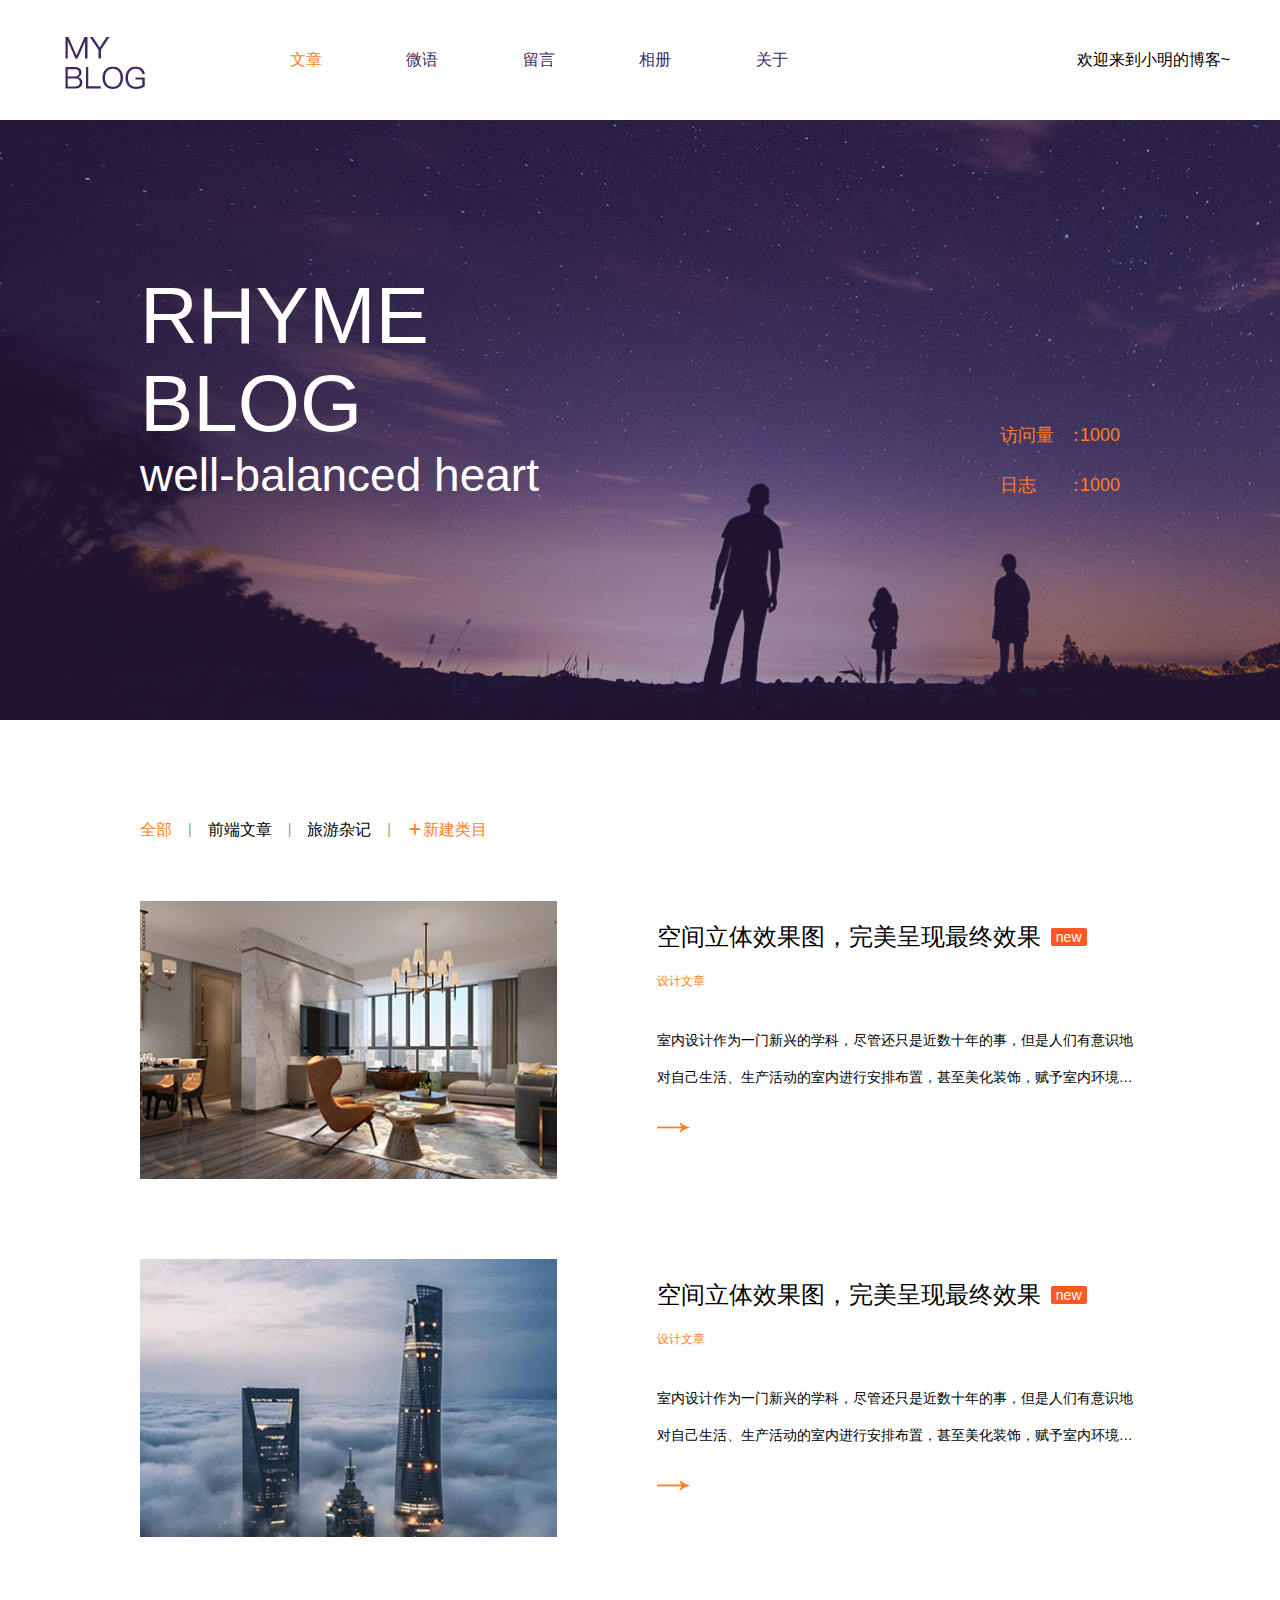
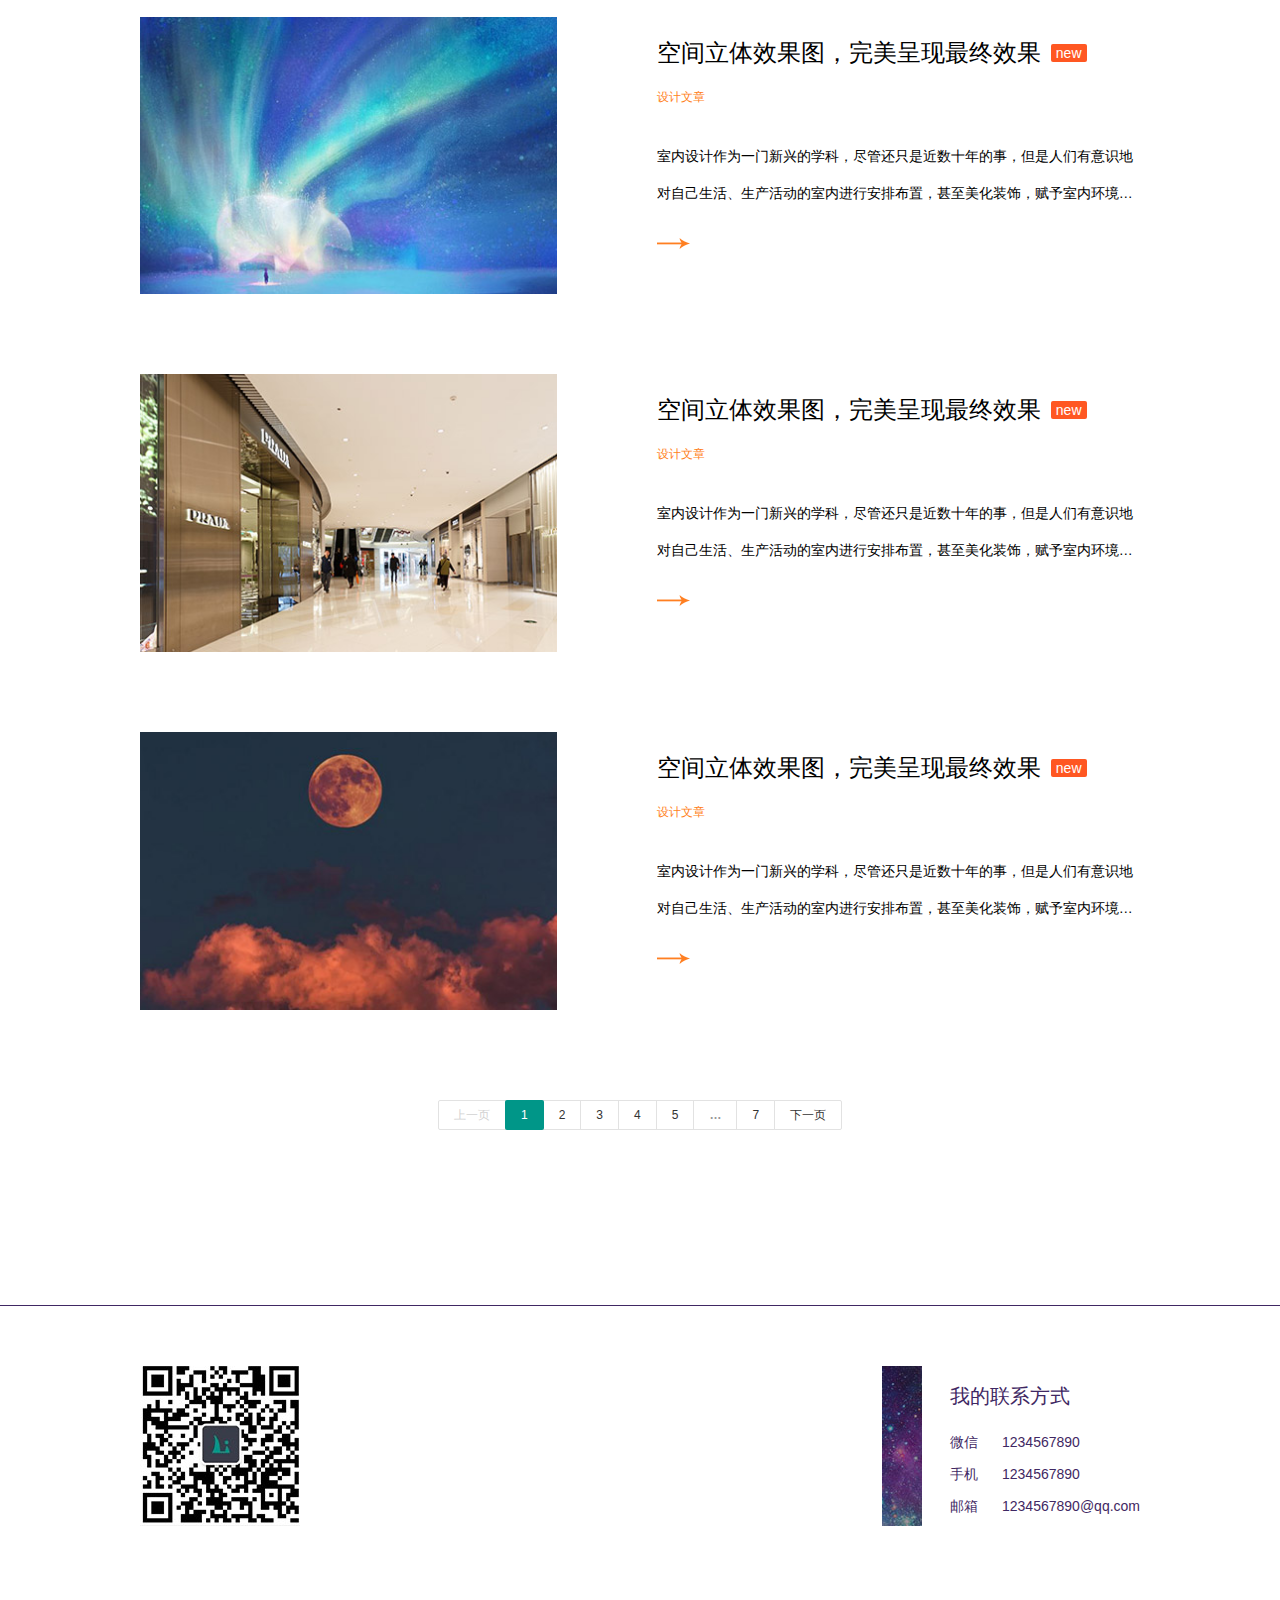
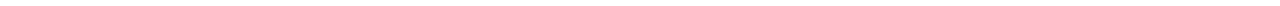
<file: src/main/resources/static/html/index.html>
<!DOCTYPE html>
<html lang="en">
<head>
  <meta charset="UTF-8">
  <meta name="viewport" content="width=device-width, initial-scale=1.0, minimum-scale=1.0, maximum-scale=1.0, user-scalable=0">
  <title>Document</title>
  <link rel="stylesheet" type="text/css" href="../res/layui/css/layui.css">
  <link rel="stylesheet" type="text/css" href="../res/css/main.css">
<!--加载meta IE兼容文件-->
<!--[if lt IE 9]>
<script src="https://oss.maxcdn.com/libs/html5shiv/3.7.0/html5shiv.js"></script>
<script src="https://oss.maxcdn.com/libs/respond.js/1.3.0/respond.min.js"></script>
<![endif]-->
</head>
<body>
  <div class="header">
    <div class="menu-btn">
      <div class="menu"></div>
    </div>
    <h1 class="logo">
      <a href="index.html">
        <span>RHYMEBLOG</span>
        <img src="../res/img/logo.png">
      </a>
    </h1>
    <div class="nav">
      <a href="/index" class="active">文章</a>
      <a href="/whisper">微语</a>
      <a href="/leacots">留言</a>
      <a href="/album">相册</a>
      <a href="/about">关于</a>
    </div>
    <p class="welcome-text">
      欢迎来到<span class="name">小明</span>的博客~
    </p>
  </div>

  <div class="banner">
    <div class="cont w1000">
      <div class="title">
        <h3>RHYME<br />BLOG</h3>
        <h4>well-balanced heart</h4>
      </div>
      <div class="amount">
        <p><span class="text">访问量</span><span class="access">1000</span></p>
        <p><span class="text">日志</span><span class="daily-record">1000</span></p>
      </div>
    </div>
  </div>

  <div class="content">
    <div class="cont w1000">
      <div class="title">
        <span class="layui-breadcrumb" lay-separator="|">
          <a href="javascript:;" class="active">全部</a>
          <a href="javascript:;">前端文章</a>
          <a href="javascript:;">旅游杂记</a>
          <a href="javascript:;" class="active"><i class="layui-icon layui-icon-add-1"></i>新建类目</a>
        </span>
      </div>
      <div class="list-item">
        <div class="item">
          <div class="layui-fluid">
            <div class="layui-row">
              <div class="layui-col-xs12 layui-col-sm4 layui-col-md5">
                <div class="img"><img src="../res/img/sy_img1.jpg" alt=""></div>
              </div>
              <div class="layui-col-xs12 layui-col-sm8 layui-col-md7">
                <div class="item-cont">
                  <h3>空间立体效果图，完美呈现最终效果<button class="layui-btn layui-btn-danger new-icon">new</button></h3>
                  <h5>设计文章</h5>
                  <p>室内设计作为一门新兴的学科，尽管还只是近数十年的事，但是人们有意识地对自己生活、生产活动的室内进行安排布置，甚至美化装饰，赋予室内环境以所祈使的气氛，却早巳从人类文明伊始的时期就已存在</p>
                  <a href="/details" class="go-icon"></a>
                </div>
            </div>
            </div>
           </div>
        </div>
        <div class="item">
          <div class="layui-fluid">
            <div class="layui-row">
              <div class="layui-col-xs12 layui-col-sm4 layui-col-md5">
                <div class="img"><img src="../res/img/sy_img2.jpg" alt=""></div>
              </div>
              <div class="layui-col-xs12 layui-col-sm8 layui-col-md7">
                <div class="item-cont">
                  <h3>空间立体效果图，完美呈现最终效果<button class="layui-btn layui-btn-danger new-icon">new</button></h3>
                  <h5>设计文章</h5>
                  <p>室内设计作为一门新兴的学科，尽管还只是近数十年的事，但是人们有意识地对自己生活、生产活动的室内进行安排布置，甚至美化装饰，赋予室内环境以所祈使的气氛，却早巳从人类文明伊始的时期就已存在</p>
                  <a href="/details" class="go-icon"></a>
                </div>
            </div>
            </div>
           </div>
        </div>
        <div class="item">
          <div class="layui-fluid">
            <div class="layui-row">
              <div class="layui-col-xs12 layui-col-sm4 layui-col-md5">
                <div class="img"><img src="../res/img/sy_img3.jpg" alt=""></div>
              </div>
              <div class="layui-col-xs12 layui-col-sm8 layui-col-md7">
                <div class="item-cont">
                  <h3>空间立体效果图，完美呈现最终效果<button class="layui-btn layui-btn-danger new-icon">new</button></h3>
                  <h5>设计文章</h5>
                  <p>室内设计作为一门新兴的学科，尽管还只是近数十年的事，但是人们有意识地对自己生活、生产活动的室内进行安排布置，甚至美化装饰，赋予室内环境以所祈使的气氛，却早巳从人类文明伊始的时期就已存在</p>
                  <a href="/details" class="go-icon"></a>
                </div>
            </div>
            </div>
           </div>
        </div>
        <div class="item">
          <div class="layui-fluid">
            <div class="layui-row">
              <div class="layui-col-xs12 layui-col-sm4 layui-col-md5">
                <div class="img"><img src="../res/img/sy_img4.jpg" alt=""></div>
              </div>
              <div class="layui-col-xs12 layui-col-sm8 layui-col-md7">
                <div class="item-cont">
                  <h3>空间立体效果图，完美呈现最终效果<button class="layui-btn layui-btn-danger new-icon">new</button></h3>
                  <h5>设计文章</h5>
                  <p>室内设计作为一门新兴的学科，尽管还只是近数十年的事，但是人们有意识地对自己生活、生产活动的室内进行安排布置，甚至美化装饰，赋予室内环境以所祈使的气氛，却早巳从人类文明伊始的时期就已存在</p>
                  <a href="/details" class="go-icon"></a>
                </div>
            </div>
            </div>
           </div>
        </div>
        <div class="item">
          <div class="layui-fluid">
            <div class="layui-row">
              <div class="layui-col-xs12 layui-col-sm4 layui-col-md5">
                <div class="img"><img src="../res/img/sy_img5.jpg" alt=""></div>
              </div>
              <div class="layui-col-xs12 layui-col-sm8 layui-col-md7">
                <div class="item-cont">
                  <h3>空间立体效果图，完美呈现最终效果<button class="layui-btn layui-btn-danger new-icon">new</button></h3>
                  <h5>设计文章</h5>
                  <p>室内设计作为一门新兴的学科，尽管还只是近数十年的事，但是人们有意识地对自己生活、生产活动的室内进行安排布置，甚至美化装饰，赋予室内环境以所祈使的气氛，却早巳从人类文明伊始的时期就已存在</p>
                  <a href="/details" class="go-icon"></a>
                </div>
            </div>
            </div>
           </div>
        </div>
      </div>
      <div id="demo" style="text-align: center;"></div>
    </div>
  </div>

  <div class="footer-wrap">
    <div class="footer w1000">
      <div class="qrcode">
        <img src="../res/img/erweima.jpg">
      </div>
      <div class="practice-mode">
        <img src="../res/img/down_img.jpg">
        <div class="text">
          <h4 class="title">我的联系方式</h4>
          <p>微信<span class="WeChat">1234567890</span></p>
          <p>手机<span class="iphone">1234567890</span></p>
          <p>邮箱<span class="email">1234567890@qq.com</span></p>
        </div>
      </div>
    </div>
  </div>
  <script type="text/javascript" src="../res/layui/layui.js"></script>
  <script type="text/javascript">
    layui.config({
      base: '../res/js/util/'
    }).use(['element','laypage','jquery','menu'],function(){
      element = layui.element,laypage = layui.laypage,$ = layui.$,menu = layui.menu;
      laypage.render({
        elem: 'demo'
        ,count: 70 //数据总数，从服务端得到
      });
      menu.init();
    })
  </script>
</body>
</html>
</file>
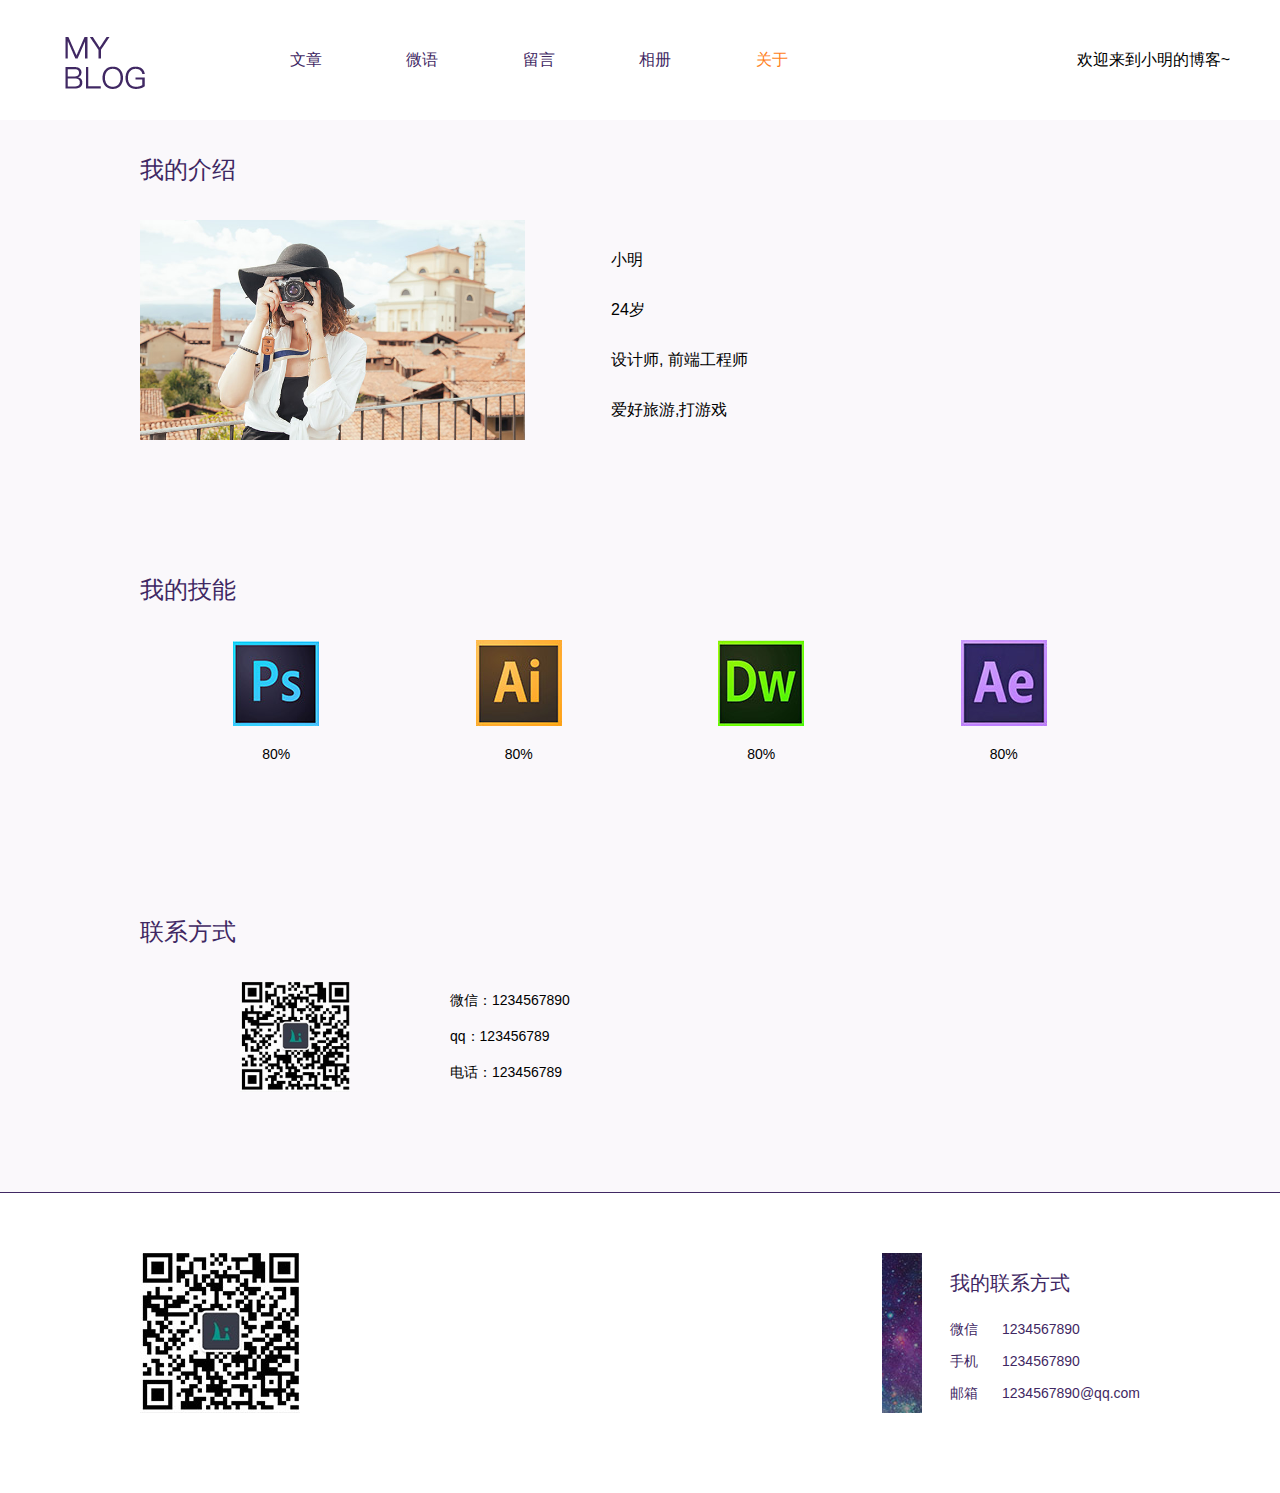
<file: src/main/resources/static/html/about.html>
<!DOCTYPE html>
<html lang="en">
<head>
  <meta charset="UTF-8">
  <meta name="viewport" content="width=device-width, initial-scale=1.0, minimum-scale=1.0, maximum-scale=1.0, user-scalable=0">
  <title>Document</title>
  <link rel="stylesheet" type="text/css" href="../res/layui/css/layui.css">
  <link rel="stylesheet" type="text/css" href="../res/css/main.css">
<!--加载meta IE兼容文件-->
<!--[if lt IE 9]>
<script src="https://oss.maxcdn.com/libs/html5shiv/3.7.0/html5shiv.js"></script>
<script src="https://oss.maxcdn.com/libs/respond.js/1.3.0/respond.min.js"></script>
<![endif]-->
</head>
<body>
  <div class="header">
    <div class="menu-btn">
      <div class="menu"></div>
    </div>
    <h1 class="logo">
      <a href="index.html">
        <span>MYBLOG</span>
        <img src="../res/img/logo.png">
      </a>
    </h1>
    <div class="nav">
      <a href="/index">文章</a>
      <a href="/whisper">微语</a>
      <a href="/leacots">留言</a>
      <a href="/album">相册</a>
      <a href="/about" class="active">关于</a>
    </div>
    <p class="welcome-text">
      欢迎来到<span class="name">小明</span>的博客~
    </p>
  </div>

  <div class="about-content">
    <div class="w1000">
      <div class="item info">
        <div class="title">
          <h3>我的介绍</h3>
        </div>
        <div class="cont">
          <img src="../res/img/xc_img1.jpg">
          <div class="per-info">
            <p>
              <span class="name">小明</span><br />
              <span class="age">24岁</span><br />
              <span class="Career">设计师, 前端工程师</span><br />
              <span class="interest">爱好旅游,打游戏</span>
            </p>
          </div>
        </div>
      </div>
      <div class="item tool">
        <div class="title">
          <h3>我的技能</h3>
        </div>
        <div class="layui-fluid">
          <div class="layui-row">
            <div class="layui-col-xs6 layui-col-sm3 layui-col-md3">
              <div class="cont-box">
                <img src="../res/img/gr_img2.jpg">
                <p>80%</p>
              </div>
            </div>
            <div class="layui-col-xs6 layui-col-sm3 layui-col-md3">
              <div class="cont-box">
                <img src="../res/img/gr_img3.jpg">
                <p>80%</p>
              </div>
            </div>
            <div class="layui-col-xs6 layui-col-sm3 layui-col-md3">
              <div class="cont-box">
                <img src="../res/img/gr_img4.jpg">
                <p>80%</p>
              </div>
            </div>
            <div class="layui-col-xs6 layui-col-sm3 layui-col-md3">
              <div class="cont-box">
                <img src="../res/img/gr_img5.jpg">
                <p>80%</p>
              </div>
            </div>
          </div>
        </div>
      </div>
      <div class="item contact">
        <div class="title">
          <h3>联系方式</h3>
        </div>
        <div class="cont">
          <img src="../res/img/erweima.jpg">
          <div class="text">
            <p class="WeChat">微信：<span>1234567890</span></p>
            <p class="qq">qq：<span>123456789</span></p>
            <p class="iphone">电话：<span>123456789</span></p>
          </div>
        </div>
      </div>
    </div>
  </div>
  
  

  <div class="footer-wrap">
    <div class="footer w1000">
      <div class="qrcode">
        <img src="../res/img/erweima.jpg">
      </div>
      <div class="practice-mode">
        <img src="../res/img/down_img.jpg">
        <div class="text">
          <h4 class="title">我的联系方式</h4>
          <p>微信<span class="WeChat">1234567890</span></p>
          <p>手机<span class="iphone">1234567890</span></p>
          <p>邮箱<span class="email">1234567890@qq.com</span></p>
        </div>
      </div>
    </div>
  </div>
  <script type="text/javascript" src="../res/layui/layui.js"></script>
  <script type="text/javascript">
    layui.config({
      base: '../res/js/util/'
    }).use(['element','laypage','form','layer','menu'],function(){
      element = layui.element,laypage = layui.laypage,form = layui.form,layer = layui.layer,menu = layui.menu;
      menu.init();
    })
  </script>
</body>
</html>
</file>
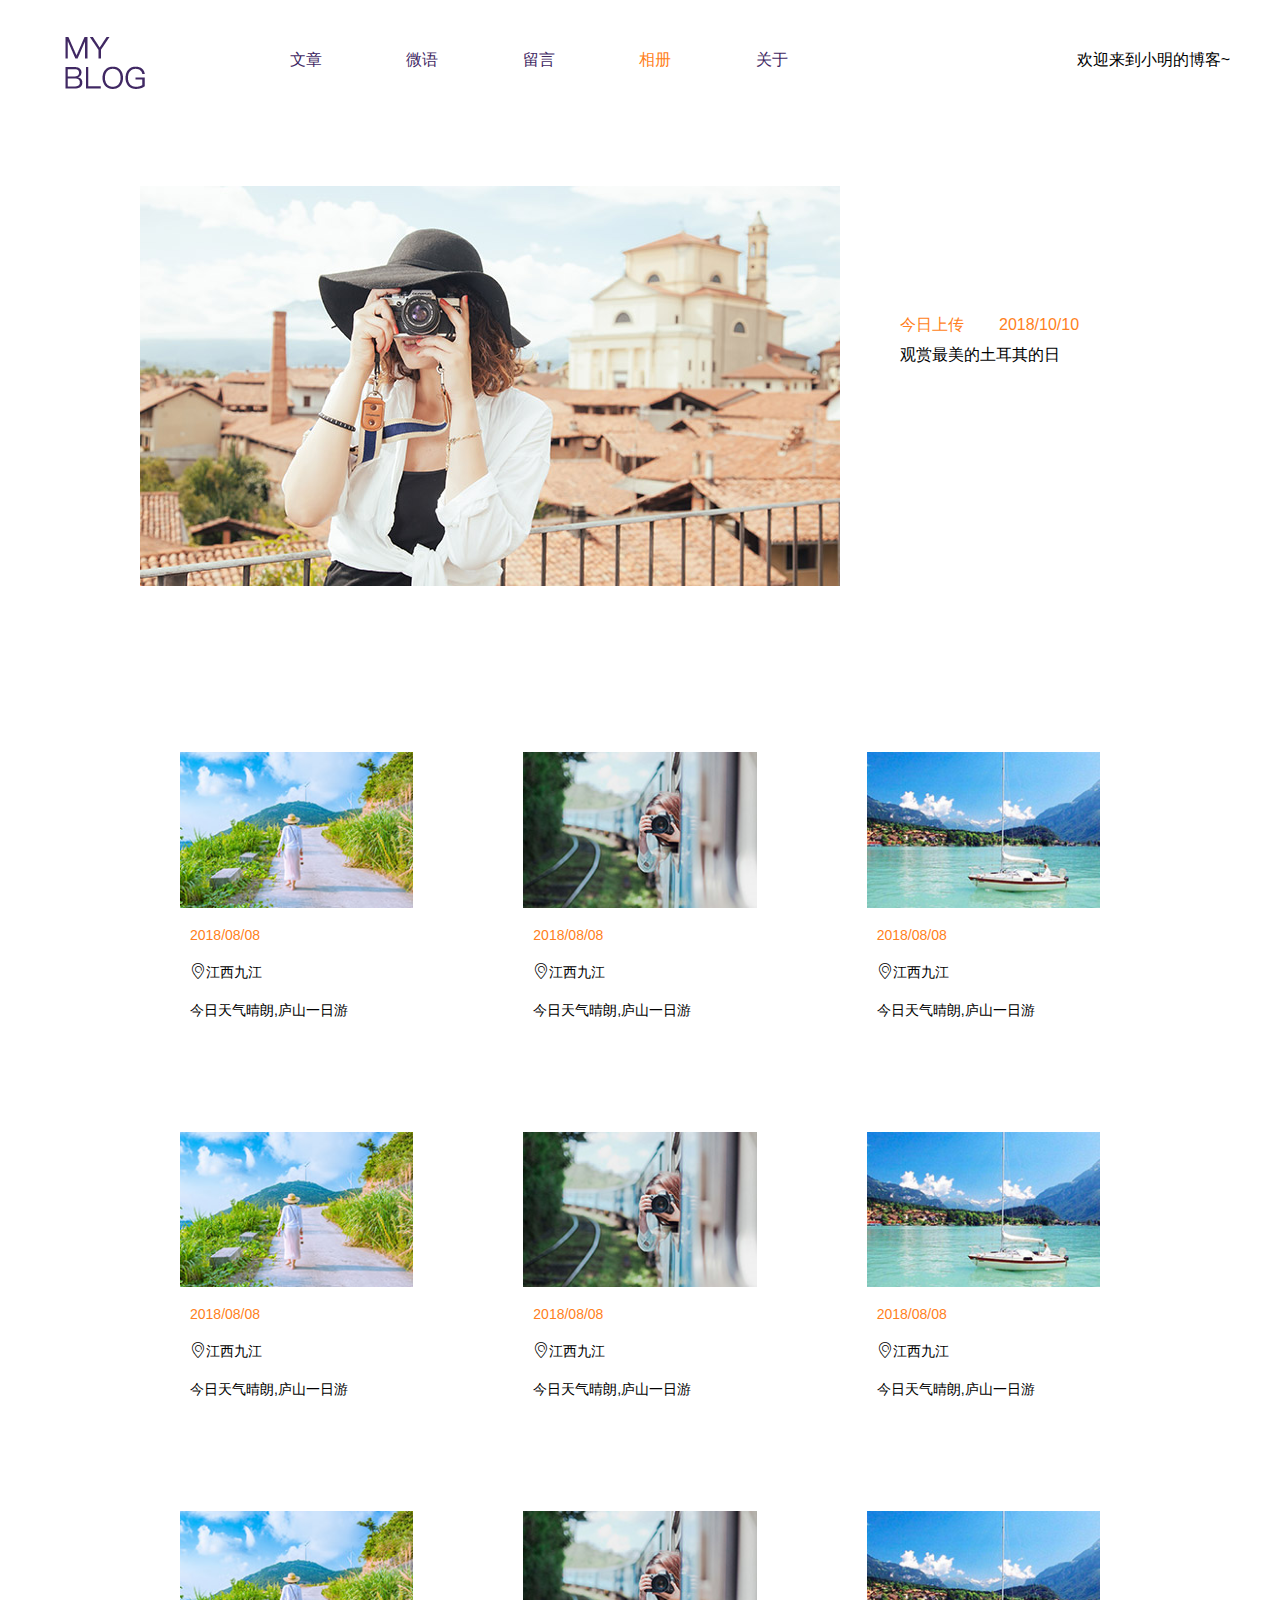
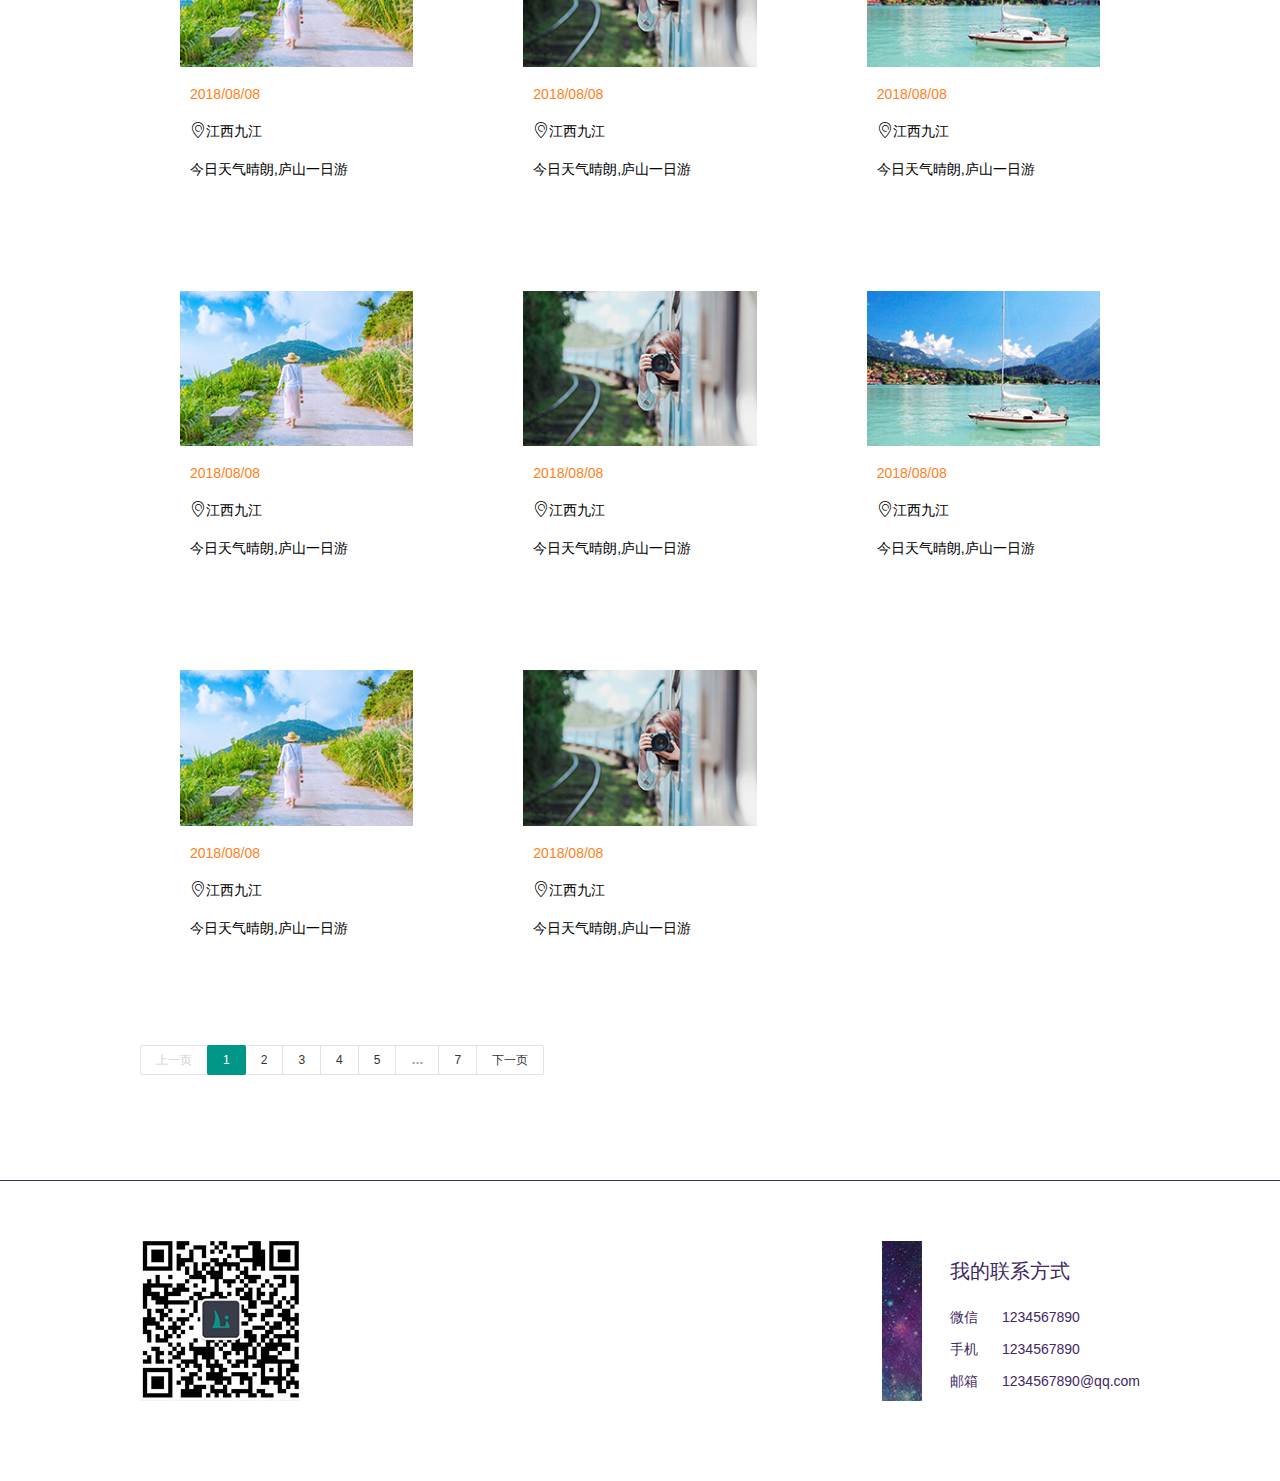
<file: src/main/resources/static/html/album.html>
<!DOCTYPE html>
<html lang="en">
<head>
  <meta charset="UTF-8">
  <meta name="viewport" content="width=device-width, initial-scale=1.0, minimum-scale=1.0, maximum-scale=1.0, user-scalable=0">
  <title>Document</title>
  <link rel="stylesheet" type="text/css" href="../res/layui/css/layui.css">
  <link rel="stylesheet" type="text/css" href="../res/css/main.css">
<!--加载meta IE兼容文件-->
<!--[if lt IE 9]>
<script src="https://oss.maxcdn.com/libs/html5shiv/3.7.0/html5shiv.js"></script>
<script src="https://oss.maxcdn.com/libs/respond.js/1.3.0/respond.min.js"></script>
<![endif]-->
</head>
<body>
  <div class="header">
    <div class="menu-btn">
      <div class="menu"></div>
    </div>
    <h1 class="logo">
      <a href="index.html">
        <span>MYBLOG</span>
        <img src="../res/img/logo.png">
      </a>
    </h1>
    <div class="nav">
      <a href="/index">文章</a>
      <a href="/whisper">微语</a>
      <a href="/leacots">留言</a>
      <a href="/album" class="active">相册</a>
      <a href="/about">关于</a>
    </div>
    <p class="welcome-text">
      欢迎来到<span class="name">小明</span>的博客~
    </p>
  </div>

  <div class="album-content w1000"  id="layer-photos-demo">
    <div class="img-info">
      <img src="../res/img/xc_img1.jpg" alt="">
      <div class="title">
        <p class="data">今日上传<span>2018/10/10</span></p>
        <p class="text">观赏最美的土耳其的日</p>
      </div>
    </div>
    <div class="img-list">
      <div class="layui-fluid" style="padding:0">
        <div class="layui-row layui-col-space30 space">
          <div class="layui-col-xs12 layui-col-sm4 layui-col-md4">
            <div class="item">
              <img src="../res/img/xc_img3.jpg">
              <div class="cont-text">
                <div class="data">2018/08/08</div>
                <p class="address"><i class="layui-icon layui-icon-location"></i><span>江西九江</span></p>
                <p class="briefly">今日天气晴朗,庐山一日游</p>
              </div>
            </div>
          </div>
          <div class="layui-col-xs12 layui-col-sm4 layui-col-md4">
            <div class="item">
              <img src="../res/img/xc_img4.jpg">
              <div class="cont-text">
                <div class="data">2018/08/08</div>
                <p class="address"><i class="layui-icon layui-icon-location"></i><span>江西九江</span></p>
                <p class="briefly">今日天气晴朗,庐山一日游</p>
              </div>
            </div>
          </div>
          <div class="layui-col-xs12 layui-col-sm4 layui-col-md4">
            <div class="item">
              <img src="../res/img/xc_img5.jpg">
              <div class="cont-text">
                <div class="data">2018/08/08</div>
                <p class="address"><i class="layui-icon layui-icon-location"></i><span>江西九江</span></p>
                <p class="briefly">今日天气晴朗,庐山一日游</p>
              </div>
            </div>
          </div>
          <div class="layui-col-xs12 layui-col-sm4 layui-col-md4">
            <div class="item">
              <img src="../res/img/xc_img3.jpg">
              <div class="cont-text">
                <div class="data">2018/08/08</div>
                <p class="address"><i class="layui-icon layui-icon-location"></i><span>江西九江</span></p>
                <p class="briefly">今日天气晴朗,庐山一日游</p>
              </div>
            </div>
          </div>
          <div class="layui-col-xs12 layui-col-sm4 layui-col-md4">
            <div class="item">
              <img src="../res/img/xc_img4.jpg">
              <div class="cont-text">
                <div class="data">2018/08/08</div>
                <p class="address"><i class="layui-icon layui-icon-location"></i><span>江西九江</span></p>
                <p class="briefly">今日天气晴朗,庐山一日游</p>
              </div>
            </div>
          </div>
          <div class="layui-col-xs12 layui-col-sm4 layui-col-md4">
            <div class="item">
              <img src="../res/img/xc_img5.jpg">
              <div class="cont-text">
                <div class="data">2018/08/08</div>
                <p class="address"><i class="layui-icon layui-icon-location"></i><span>江西九江</span></p>
                <p class="briefly">今日天气晴朗,庐山一日游</p>
              </div>
            </div>
          </div>
          <div class="layui-col-xs12 layui-col-sm4 layui-col-md4">
            <div class="item">
              <img src="../res/img/xc_img3.jpg">
              <div class="cont-text">
                <div class="data">2018/08/08</div>
                <p class="address"><i class="layui-icon layui-icon-location"></i><span>江西九江</span></p>
                <p class="briefly">今日天气晴朗,庐山一日游</p>
              </div>
            </div>
          </div>
          <div class="layui-col-xs12 layui-col-sm4 layui-col-md4">
            <div class="item">
              <img src="../res/img/xc_img4.jpg">
              <div class="cont-text">
                <div class="data">2018/08/08</div>
                <p class="address"><i class="layui-icon layui-icon-location"></i><span>江西九江</span></p>
                <p class="briefly">今日天气晴朗,庐山一日游</p>
              </div>
            </div>
          </div>
          <div class="layui-col-xs12 layui-col-sm4 layui-col-md4">
            <div class="item">
              <img src="../res/img/xc_img5.jpg">
              <div class="cont-text">
                <div class="data">2018/08/08</div>
                <p class="address"><i class="layui-icon layui-icon-location"></i><span>江西九江</span></p>
                <p class="briefly">今日天气晴朗,庐山一日游</p>
              </div>
            </div>
          </div>
          <div class="layui-col-xs12 layui-col-sm4 layui-col-md4">
            <div class="item">
              <img src="../res/img/xc_img3.jpg">
              <div class="cont-text">
                <div class="data">2018/08/08</div>
                <p class="address"><i class="layui-icon layui-icon-location"></i><span>江西九江</span></p>
                <p class="briefly">今日天气晴朗,庐山一日游</p>
              </div>
            </div>
          </div>
          <div class="layui-col-xs12 layui-col-sm4 layui-col-md4">
            <div class="item">
              <img src="../res/img/xc_img4.jpg">
              <div class="cont-text">
                <div class="data">2018/08/08</div>
                <p class="address"><i class="layui-icon layui-icon-location"></i><span>江西九江</span></p>
                <p class="briefly">今日天气晴朗,庐山一日游</p>
              </div>
            </div>
          </div>
          <div class="layui-col-xs12 layui-col-sm4 layui-col-md4">
            <div class="item">
              <img src="../res/img/xc_img5.jpg">
              <div class="cont-text">
                <div class="data">2018/08/08</div>
                <p class="address"><i class="layui-icon layui-icon-location"></i><span>江西九江</span></p>
                <p class="briefly">今日天气晴朗,庐山一日游</p>
              </div>
            </div>
          </div>
          <div class="layui-col-xs12 layui-col-sm4 layui-col-md4">
            <div class="item">
              <img src="../res/img/xc_img3.jpg">
              <div class="cont-text">
                <div class="data">2018/08/08</div>
                <p class="address"><i class="layui-icon layui-icon-location"></i><span>江西九江</span></p>
                <p class="briefly">今日天气晴朗,庐山一日游</p>
              </div>
            </div>
          </div>
          <div class="layui-col-xs12 layui-col-sm4 layui-col-md4">
            <div class="item">
              <img src="../res/img/xc_img4.jpg">
              <div class="cont-text">
                <div class="data">2018/08/08</div>
                <p class="address"><i class="layui-icon layui-icon-location"></i><span>江西九江</span></p>
                <p class="briefly">今日天气晴朗,庐山一日游</p>
              </div>
            </div>
          </div>
        </div>
      </div>
      <div id="demo"></div>
    </div>
  </div>


  <div class="footer-wrap">
    <div class="footer w1000">
      <div class="qrcode">
        <img src="../res/img/erweima.jpg">
      </div>
      <div class="practice-mode">
        <img src="../res/img/down_img.jpg">
        <div class="text">
          <h4 class="title">我的联系方式</h4>
          <p>微信<span class="WeChat">1234567890</span></p>
          <p>手机<span class="iphone">1234567890</span></p>
          <p>邮箱<span class="email">1234567890@qq.com</span></p>
        </div>
      </div>
    </div>
  </div>
  <script type="text/javascript" src="../res/layui/layui.js"></script>
  <script type="text/javascript">
   layui.config({
      base: '../res/js/util/'
    }).use(['element','laypage','form','layer','menu'],function(){
      element = layui.element,laypage = layui.laypage,form = layui.form,layer = layui.layer,menu = layui.menu;
      laypage.render({
        elem: 'demo'
        ,count: 70 //数据总数，从服务端得到
      });
      layer.photos({
        photos: '#layer-photos-demo'
        ,anim: 5 //0-6的选择，指定弹出图片动画类型，默认随机（请注意，3.0之前的版本用shift参数）
        ,tab:function(pic,layero){
          console.log(pic,layero)
        }
      });
      menu.init();
    })
  </script>
</body>
</html>
</file>
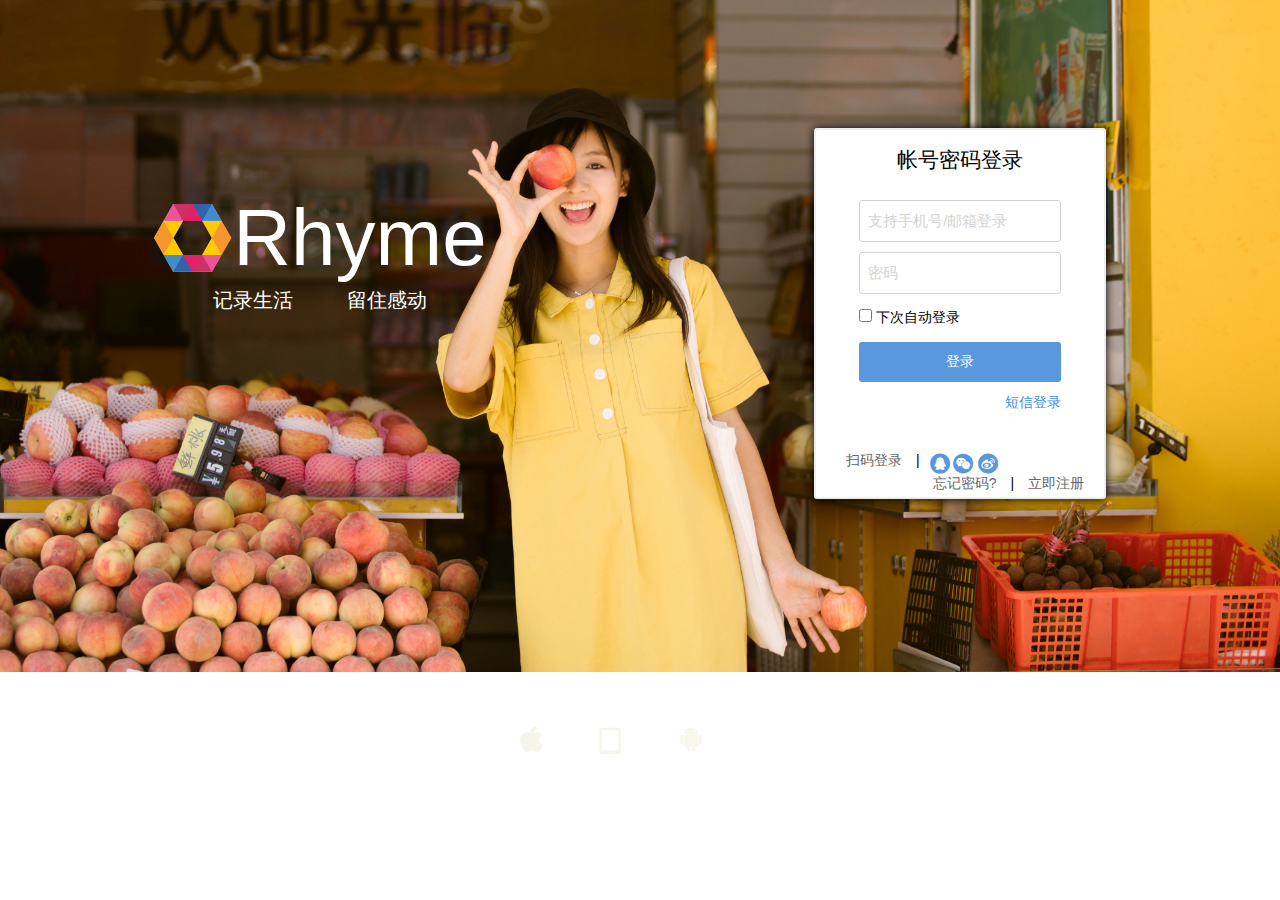
<file: src/main/resources/static/html/login.html>
<!DOCTYPE html>
<html lang="en">
<head>
    <meta charset="UTF-8">
    <meta name="viewport" content="width=device-width, initial-scale=1.0, minimum-scale=1.0, maximum-scale=1.0, user-scalable=0">
    <title>登录rhyme</title>
    <link rel="stylesheet" type="text/css" href="../res/layui/css/layui.css">
    <link rel="stylesheet" type="text/css" href="../res/css/main.css">
    <link rel="stylesheet" type="text/css" href="../res/css/login.css">
    <!--加载meta IE兼容文件-->
    <!--[if lt IE 9]>
    <script src="https://oss.maxcdn.com/libs/html5shiv/3.7.0/html5shiv.js"></script>
    <script src="https://oss.maxcdn.com/libs/respond.js/1.3.0/respond.min.js"></script>
    <![endif]-->
</head>
<body>
<div class="rhe-main">
    <div class="layui-row">
        <div class="layui-col-xs6" style="margin-top: 15%">
            <div class="grid-demo grid-demo-bg1" style="text-align: center;color: white;">
                <div style="font-size: 80px;"><img src="../res/img/Rhyme_logo.png" width="80px" style="margin-bottom: 10px">Rhyme</div>
                <div>
                    <span style="font-size:20px;">记录生活</span>
                    <span style="font-size: 20px;margin-left: 50px">留住感动</span>
                </div>
            </div>
        </div>
        <div class="layui-col-xs6" style="text-align: center;margin-top: 10%">
            <div class="rhyme_login" style="">
                <div style="line-height: 60px;">
                    <h2>帐号密码登录</h2>
                </div>
                <div class="rhyme_form">
                    <form action="/login" method="post">
                        <div class="rhy_form_item">
                            <input type="text" name="phone" placeholder="支持手机号/邮箱登录" required class="rhy_input">
                        </div>
                        <div class="rhy_form_item">
                            <input type="password" name="password" placeholder="密码" required class="rhy_input">
                        </div>
                        <div style="text-align: left;margin: 15px 0">
                            <input type="checkbox" name="isRemPw">  下次自动登录</div>
                        <div>
                            <input type="submit" value="登录" class="rhy_input_submit">
                        </div>
                    </form>
                    <div class="rhy_form_sms">短信登录</div>
                    <div class="rhy_icon">
                        <div style="float: left;margin-left: 20px">
                            <a style="margin: 0 10px">扫码登录</a>
                            <span>|</span>
                        </div>
                        <div style="float: left;margin-left: 10px">
                            <i class="layui-icon layui-icon-login-qq" style="font-size: 20px; color: #5A98DE"></i>
                            <i class="layui-icon layui-icon-login-wechat" style="font-size: 20px; color: #5A98DE"></i>
                            <i class="layui-icon layui-icon-login-weibo" style="font-size: 20px; color: #5A98DE"></i>
                        </div>
                        <div style="float: right;margin-right: 20px">
                            <a>忘记密码?</a>
                            <span style="margin: 0 10px">|</span>
                            <a>立即注册</a>
                        </div>
                    </div>
                </div>
            </div>
        </div>
        <div class="rhyme_foot">
            <div class="rhyme_inner">
                <div class="login_device">
                    <ul>
                        <li><a><i class="icon_iPhone"></i><span>iPhone</span></a></li>
                        <li><a><i class="icon_iPad"></i><span>iPad</span></a></li>
                        <li><a><i class="icon_android"></i><span>Android</span></a></li>
                        <li><a><i class="icon_windowPhone"></i><span>Window<br/>Phone</span></a></li>
                    </ul>
                    <p>
                        <a href="#">意见反馈</a>|
                        <a href="#">进入官网</a>|
                        <a href="#">关于rhyme</a>|
                        <a href="#">服务条款</a>|
                        <a href="#">隐私政策</a>|
                        <a href="#">应用侵权投诉</a>|
                        <a href="#">联系我们</a>|
                        <a href="#">帮助中心</a>
                    </p>
                    <p>Copyright © 2005 - 2019 rhyme.All Rights Reserved.</p>
                    <p>Rhyme公司 版权所有 粤网文[2017]6138-1456号</p>
                </div>
            </div>
        </div>
    </div>
</div>
<div class="rhe-background">
    <img src="../res/img/rhyme-1.jpg" width="100%" height="100%">
</div>
</body>
</html>
</file>
<file: src/main/resources/static/res/layui/css/layui.css>
/** layui-v2.4.5 MIT License By https://www.layui.com */
 .layui-inline,img{display:inline-block;vertical-align:middle}h1,h2,h3,h4,h5,h6{font-weight:400}.layui-edge,.layui-header,.layui-inline,.layui-main{position:relative}.layui-elip,.layui-form-checkbox span,.layui-form-pane .layui-form-label{text-overflow:ellipsis;white-space:nowrap}.layui-btn,.layui-edge,.layui-inline,img{vertical-align:middle}.layui-btn,.layui-disabled,.layui-icon,.layui-unselect{-webkit-user-select:none;-ms-user-select:none;-moz-user-select:none}blockquote,body,button,dd,div,dl,dt,form,h1,h2,h3,h4,h5,h6,input,li,ol,p,pre,td,textarea,th,ul{margin:0;padding:0;-webkit-tap-highlight-color:rgba(0,0,0,0)}a:active,a:hover{outline:0}img{border:none}li{list-style:none}table{border-collapse:collapse;border-spacing:0}h4,h5,h6{font-size:100%}button,input,optgroup,option,select,textarea{font-family:inherit;font-size:inherit;font-style:inherit;font-weight:inherit;outline:0}pre{white-space:pre-wrap;white-space:-moz-pre-wrap;white-space:-pre-wrap;white-space:-o-pre-wrap;word-wrap:break-word}body{line-height:24px;font:14px Helvetica Neue,Helvetica,PingFang SC,Tahoma,Arial,sans-serif}hr{height:1px;margin:10px 0;border:0;clear:both}a{color:#333;text-decoration:none}a:hover{color:#777}a cite{font-style:normal;*cursor:pointer}.layui-border-box,.layui-border-box *{box-sizing:border-box}.layui-box,.layui-box *{box-sizing:content-box}.layui-clear{clear:both;*zoom:1}.layui-clear:after{content:'\20';clear:both;*zoom:1;display:block;height:0}.layui-inline{*display:inline;*zoom:1}.layui-edge{display:inline-block;width:0;height:0;border-width:6px;border-style:dashed;border-color:transparent;overflow:hidden}.layui-edge-top{top:-4px;border-bottom-color:#999;border-bottom-style:solid}.layui-edge-right{border-left-color:#999;border-left-style:solid}.layui-edge-bottom{top:2px;border-top-color:#999;border-top-style:solid}.layui-edge-left{border-right-color:#999;border-right-style:solid}.layui-elip{overflow:hidden}.layui-disabled,.layui-disabled:hover{color:#d2d2d2!important;cursor:not-allowed!important}.layui-circle{border-radius:100%}.layui-show{display:block!important}.layui-hide{display:none!important}@font-face{font-family:layui-icon;src:url(../font/iconfont.eot?v=240);src:url(../font/iconfont.eot?v=240#iefix) format('embedded-opentype'),url(../font/iconfont.svg?v=240#iconfont) format('svg'),url(../font/iconfont.woff?v=240) format('woff'),url(../font/iconfont.ttf?v=240) format('truetype')}.layui-icon{font-family:layui-icon!important;font-size:16px;font-style:normal;-webkit-font-smoothing:antialiased;-moz-osx-font-smoothing:grayscale}.layui-icon-reply-fill:before{content:"\e611"}.layui-icon-set-fill:before{content:"\e614"}.layui-icon-menu-fill:before{content:"\e60f"}.layui-icon-search:before{content:"\e615"}.layui-icon-share:before{content:"\e641"}.layui-icon-set-sm:before{content:"\e620"}.layui-icon-engine:before{content:"\e628"}.layui-icon-close:before{content:"\1006"}.layui-icon-close-fill:before{content:"\1007"}.layui-icon-chart-screen:before{content:"\e629"}.layui-icon-star:before{content:"\e600"}.layui-icon-circle-dot:before{content:"\e617"}.layui-icon-chat:before{content:"\e606"}.layui-icon-release:before{content:"\e609"}.layui-icon-list:before{content:"\e60a"}.layui-icon-chart:before{content:"\e62c"}.layui-icon-ok-circle:before{content:"\1005"}.layui-icon-layim-theme:before{content:"\e61b"}.layui-icon-table:before{content:"\e62d"}.layui-icon-right:before{content:"\e602"}.layui-icon-left:before{content:"\e603"}.layui-icon-cart-simple:before{content:"\e698"}.layui-icon-face-cry:before{content:"\e69c"}.layui-icon-face-smile:before{content:"\e6af"}.layui-icon-survey:before{content:"\e6b2"}.layui-icon-tree:before{content:"\e62e"}.layui-icon-upload-circle:before{content:"\e62f"}.layui-icon-add-circle:before{content:"\e61f"}.layui-icon-download-circle:before{content:"\e601"}.layui-icon-templeate-1:before{content:"\e630"}.layui-icon-util:before{content:"\e631"}.layui-icon-face-surprised:before{content:"\e664"}.layui-icon-edit:before{content:"\e642"}.layui-icon-speaker:before{content:"\e645"}.layui-icon-down:before{content:"\e61a"}.layui-icon-file:before{content:"\e621"}.layui-icon-layouts:before{content:"\e632"}.layui-icon-rate-half:before{content:"\e6c9"}.layui-icon-add-circle-fine:before{content:"\e608"}.layui-icon-prev-circle:before{content:"\e633"}.layui-icon-read:before{content:"\e705"}.layui-icon-404:before{content:"\e61c"}.layui-icon-carousel:before{content:"\e634"}.layui-icon-help:before{content:"\e607"}.layui-icon-code-circle:before{content:"\e635"}.layui-icon-water:before{content:"\e636"}.layui-icon-username:before{content:"\e66f"}.layui-icon-find-fill:before{content:"\e670"}.layui-icon-about:before{content:"\e60b"}.layui-icon-location:before{content:"\e715"}.layui-icon-up:before{content:"\e619"}.layui-icon-pause:before{content:"\e651"}.layui-icon-date:before{content:"\e637"}.layui-icon-layim-uploadfile:before{content:"\e61d"}.layui-icon-delete:before{content:"\e640"}.layui-icon-play:before{content:"\e652"}.layui-icon-top:before{content:"\e604"}.layui-icon-friends:before{content:"\e612"}.layui-icon-refresh-3:before{content:"\e9aa"}.layui-icon-ok:before{content:"\e605"}.layui-icon-layer:before{content:"\e638"}.layui-icon-face-smile-fine:before{content:"\e60c"}.layui-icon-dollar:before{content:"\e659"}.layui-icon-group:before{content:"\e613"}.layui-icon-layim-download:before{content:"\e61e"}.layui-icon-picture-fine:before{content:"\e60d"}.layui-icon-link:before{content:"\e64c"}.layui-icon-diamond:before{content:"\e735"}.layui-icon-log:before{content:"\e60e"}.layui-icon-rate-solid:before{content:"\e67a"}.layui-icon-fonts-del:before{content:"\e64f"}.layui-icon-unlink:before{content:"\e64d"}.layui-icon-fonts-clear:before{content:"\e639"}.layui-icon-triangle-r:before{content:"\e623"}.layui-icon-circle:before{content:"\e63f"}.layui-icon-radio:before{content:"\e643"}.layui-icon-align-center:before{content:"\e647"}.layui-icon-align-right:before{content:"\e648"}.layui-icon-align-left:before{content:"\e649"}.layui-icon-loading-1:before{content:"\e63e"}.layui-icon-return:before{content:"\e65c"}.layui-icon-fonts-strong:before{content:"\e62b"}.layui-icon-upload:before{content:"\e67c"}.layui-icon-dialogue:before{content:"\e63a"}.layui-icon-video:before{content:"\e6ed"}.layui-icon-headset:before{content:"\e6fc"}.layui-icon-cellphone-fine:before{content:"\e63b"}.layui-icon-add-1:before{content:"\e654"}.layui-icon-face-smile-b:before{content:"\e650"}.layui-icon-fonts-html:before{content:"\e64b"}.layui-icon-form:before{content:"\e63c"}.layui-icon-cart:before{content:"\e657"}.layui-icon-camera-fill:before{content:"\e65d"}.layui-icon-tabs:before{content:"\e62a"}.layui-icon-fonts-code:before{content:"\e64e"}.layui-icon-fire:before{content:"\e756"}.layui-icon-set:before{content:"\e716"}.layui-icon-fonts-u:before{content:"\e646"}.layui-icon-triangle-d:before{content:"\e625"}.layui-icon-tips:before{content:"\e702"}.layui-icon-picture:before{content:"\e64a"}.layui-icon-more-vertical:before{content:"\e671"}.layui-icon-flag:before{content:"\e66c"}.layui-icon-loading:before{content:"\e63d"}.layui-icon-fonts-i:before{content:"\e644"}.layui-icon-refresh-1:before{content:"\e666"}.layui-icon-rmb:before{content:"\e65e"}.layui-icon-home:before{content:"\e68e"}.layui-icon-user:before{content:"\e770"}.layui-icon-notice:before{content:"\e667"}.layui-icon-login-weibo:before{content:"\e675"}.layui-icon-voice:before{content:"\e688"}.layui-icon-upload-drag:before{content:"\e681"}.layui-icon-login-qq:before{content:"\e676"}.layui-icon-snowflake:before{content:"\e6b1"}.layui-icon-file-b:before{content:"\e655"}.layui-icon-template:before{content:"\e663"}.layui-icon-auz:before{content:"\e672"}.layui-icon-console:before{content:"\e665"}.layui-icon-app:before{content:"\e653"}.layui-icon-prev:before{content:"\e65a"}.layui-icon-website:before{content:"\e7ae"}.layui-icon-next:before{content:"\e65b"}.layui-icon-component:before{content:"\e857"}.layui-icon-more:before{content:"\e65f"}.layui-icon-login-wechat:before{content:"\e677"}.layui-icon-shrink-right:before{content:"\e668"}.layui-icon-spread-left:before{content:"\e66b"}.layui-icon-camera:before{content:"\e660"}.layui-icon-note:before{content:"\e66e"}.layui-icon-refresh:before{content:"\e669"}.layui-icon-female:before{content:"\e661"}.layui-icon-male:before{content:"\e662"}.layui-icon-password:before{content:"\e673"}.layui-icon-senior:before{content:"\e674"}.layui-icon-theme:before{content:"\e66a"}.layui-icon-tread:before{content:"\e6c5"}.layui-icon-praise:before{content:"\e6c6"}.layui-icon-star-fill:before{content:"\e658"}.layui-icon-rate:before{content:"\e67b"}.layui-icon-template-1:before{content:"\e656"}.layui-icon-vercode:before{content:"\e679"}.layui-icon-cellphone:before{content:"\e678"}.layui-icon-screen-full:before{content:"\e622"}.layui-icon-screen-restore:before{content:"\e758"}.layui-icon-cols:before{content:"\e610"}.layui-icon-export:before{content:"\e67d"}.layui-icon-print:before{content:"\e66d"}.layui-icon-slider:before{content:"\e714"}.layui-main{width:1140px;margin:0 auto}.layui-header{z-index:1000;height:60px}.layui-header a:hover{transition:all .5s;-webkit-transition:all .5s}.layui-side{position:fixed;left:0;top:0;bottom:0;z-index:999;width:200px;overflow-x:hidden}.layui-side-scroll{position:relative;width:220px;height:100%;overflow-x:hidden}.layui-body{position:absolute;left:200px;right:0;top:0;bottom:0;z-index:998;width:auto;overflow:hidden;overflow-y:auto;box-sizing:border-box}.layui-layout-body{overflow:hidden}.layui-layout-admin .layui-header{background-color:#23262E}.layui-layout-admin .layui-side{top:60px;width:200px;overflow-x:hidden}.layui-layout-admin .layui-body{top:60px;bottom:44px}.layui-layout-admin .layui-main{width:auto;margin:0 15px}.layui-layout-admin .layui-footer{position:fixed;left:200px;right:0;bottom:0;height:44px;line-height:44px;padding:0 15px;background-color:#eee}.layui-layout-admin .layui-logo{position:absolute;left:0;top:0;width:200px;height:100%;line-height:60px;text-align:center;color:#009688;font-size:16px}.layui-layout-admin .layui-header .layui-nav{background:0 0}.layui-layout-left{position:absolute!important;left:200px;top:0}.layui-layout-right{position:absolute!important;right:0;top:0}.layui-container{position:relative;margin:0 auto;padding:0 15px;box-sizing:border-box}.layui-fluid{position:relative;margin:0 auto;padding:0 15px}.layui-row:after,.layui-row:before{content:'';display:block;clear:both}.layui-col-lg1,.layui-col-lg10,.layui-col-lg11,.layui-col-lg12,.layui-col-lg2,.layui-col-lg3,.layui-col-lg4,.layui-col-lg5,.layui-col-lg6,.layui-col-lg7,.layui-col-lg8,.layui-col-lg9,.layui-col-md1,.layui-col-md10,.layui-col-md11,.layui-col-md12,.layui-col-md2,.layui-col-md3,.layui-col-md4,.layui-col-md5,.layui-col-md6,.layui-col-md7,.layui-col-md8,.layui-col-md9,.layui-col-sm1,.layui-col-sm10,.layui-col-sm11,.layui-col-sm12,.layui-col-sm2,.layui-col-sm3,.layui-col-sm4,.layui-col-sm5,.layui-col-sm6,.layui-col-sm7,.layui-col-sm8,.layui-col-sm9,.layui-col-xs1,.layui-col-xs10,.layui-col-xs11,.layui-col-xs12,.layui-col-xs2,.layui-col-xs3,.layui-col-xs4,.layui-col-xs5,.layui-col-xs6,.layui-col-xs7,.layui-col-xs8,.layui-col-xs9{position:relative;display:block;box-sizing:border-box}.layui-col-xs1,.layui-col-xs10,.layui-col-xs11,.layui-col-xs12,.layui-col-xs2,.layui-col-xs3,.layui-col-xs4,.layui-col-xs5,.layui-col-xs6,.layui-col-xs7,.layui-col-xs8,.layui-col-xs9{float:left}.layui-col-xs1{width:8.33333333%}.layui-col-xs2{width:16.66666667%}.layui-col-xs3{width:25%}.layui-col-xs4{width:33.33333333%}.layui-col-xs5{width:41.66666667%}.layui-col-xs6{width:50%}.layui-col-xs7{width:58.33333333%}.layui-col-xs8{width:66.66666667%}.layui-col-xs9{width:75%}.layui-col-xs10{width:83.33333333%}.layui-col-xs11{width:91.66666667%}.layui-col-xs12{width:100%}.layui-col-xs-offset1{margin-left:8.33333333%}.layui-col-xs-offset2{margin-left:16.66666667%}.layui-col-xs-offset3{margin-left:25%}.layui-col-xs-offset4{margin-left:33.33333333%}.layui-col-xs-offset5{margin-left:41.66666667%}.layui-col-xs-offset6{margin-left:50%}.layui-col-xs-offset7{margin-left:58.33333333%}.layui-col-xs-offset8{margin-left:66.66666667%}.layui-col-xs-offset9{margin-left:75%}.layui-col-xs-offset10{margin-left:83.33333333%}.layui-col-xs-offset11{margin-left:91.66666667%}.layui-col-xs-offset12{margin-left:100%}@media screen and (max-width:768px){.layui-hide-xs{display:none!important}.layui-show-xs-block{display:block!important}.layui-show-xs-inline{display:inline!important}.layui-show-xs-inline-block{display:inline-block!important}}@media screen and (min-width:768px){.layui-container{width:750px}.layui-hide-sm{display:none!important}.layui-show-sm-block{display:block!important}.layui-show-sm-inline{display:inline!important}.layui-show-sm-inline-block{display:inline-block!important}.layui-col-sm1,.layui-col-sm10,.layui-col-sm11,.layui-col-sm12,.layui-col-sm2,.layui-col-sm3,.layui-col-sm4,.layui-col-sm5,.layui-col-sm6,.layui-col-sm7,.layui-col-sm8,.layui-col-sm9{float:left}.layui-col-sm1{width:8.33333333%}.layui-col-sm2{width:16.66666667%}.layui-col-sm3{width:25%}.layui-col-sm4{width:33.33333333%}.layui-col-sm5{width:41.66666667%}.layui-col-sm6{width:50%}.layui-col-sm7{width:58.33333333%}.layui-col-sm8{width:66.66666667%}.layui-col-sm9{width:75%}.layui-col-sm10{width:83.33333333%}.layui-col-sm11{width:91.66666667%}.layui-col-sm12{width:100%}.layui-col-sm-offset1{margin-left:8.33333333%}.layui-col-sm-offset2{margin-left:16.66666667%}.layui-col-sm-offset3{margin-left:25%}.layui-col-sm-offset4{margin-left:33.33333333%}.layui-col-sm-offset5{margin-left:41.66666667%}.layui-col-sm-offset6{margin-left:50%}.layui-col-sm-offset7{margin-left:58.33333333%}.layui-col-sm-offset8{margin-left:66.66666667%}.layui-col-sm-offset9{margin-left:75%}.layui-col-sm-offset10{margin-left:83.33333333%}.layui-col-sm-offset11{margin-left:91.66666667%}.layui-col-sm-offset12{margin-left:100%}}@media screen and (min-width:992px){.layui-container{width:970px}.layui-hide-md{display:none!important}.layui-show-md-block{display:block!important}.layui-show-md-inline{display:inline!important}.layui-show-md-inline-block{display:inline-block!important}.layui-col-md1,.layui-col-md10,.layui-col-md11,.layui-col-md12,.layui-col-md2,.layui-col-md3,.layui-col-md4,.layui-col-md5,.layui-col-md6,.layui-col-md7,.layui-col-md8,.layui-col-md9{float:left}.layui-col-md1{width:8.33333333%}.layui-col-md2{width:16.66666667%}.layui-col-md3{width:25%}.layui-col-md4{width:33.33333333%}.layui-col-md5{width:41.66666667%}.layui-col-md6{width:50%}.layui-col-md7{width:58.33333333%}.layui-col-md8{width:66.66666667%}.layui-col-md9{width:75%}.layui-col-md10{width:83.33333333%}.layui-col-md11{width:91.66666667%}.layui-col-md12{width:100%}.layui-col-md-offset1{margin-left:8.33333333%}.layui-col-md-offset2{margin-left:16.66666667%}.layui-col-md-offset3{margin-left:25%}.layui-col-md-offset4{margin-left:33.33333333%}.layui-col-md-offset5{margin-left:41.66666667%}.layui-col-md-offset6{margin-left:50%}.layui-col-md-offset7{margin-left:58.33333333%}.layui-col-md-offset8{margin-left:66.66666667%}.layui-col-md-offset9{margin-left:75%}.layui-col-md-offset10{margin-left:83.33333333%}.layui-col-md-offset11{margin-left:91.66666667%}.layui-col-md-offset12{margin-left:100%}}@media screen and (min-width:1200px){.layui-container{width:1170px}.layui-hide-lg{display:none!important}.layui-show-lg-block{display:block!important}.layui-show-lg-inline{display:inline!important}.layui-show-lg-inline-block{display:inline-block!important}.layui-col-lg1,.layui-col-lg10,.layui-col-lg11,.layui-col-lg12,.layui-col-lg2,.layui-col-lg3,.layui-col-lg4,.layui-col-lg5,.layui-col-lg6,.layui-col-lg7,.layui-col-lg8,.layui-col-lg9{float:left}.layui-col-lg1{width:8.33333333%}.layui-col-lg2{width:16.66666667%}.layui-col-lg3{width:25%}.layui-col-lg4{width:33.33333333%}.layui-col-lg5{width:41.66666667%}.layui-col-lg6{width:50%}.layui-col-lg7{width:58.33333333%}.layui-col-lg8{width:66.66666667%}.layui-col-lg9{width:75%}.layui-col-lg10{width:83.33333333%}.layui-col-lg11{width:91.66666667%}.layui-col-lg12{width:100%}.layui-col-lg-offset1{margin-left:8.33333333%}.layui-col-lg-offset2{margin-left:16.66666667%}.layui-col-lg-offset3{margin-left:25%}.layui-col-lg-offset4{margin-left:33.33333333%}.layui-col-lg-offset5{margin-left:41.66666667%}.layui-col-lg-offset6{margin-left:50%}.layui-col-lg-offset7{margin-left:58.33333333%}.layui-col-lg-offset8{margin-left:66.66666667%}.layui-col-lg-offset9{margin-left:75%}.layui-col-lg-offset10{margin-left:83.33333333%}.layui-col-lg-offset11{margin-left:91.66666667%}.layui-col-lg-offset12{margin-left:100%}}.layui-col-space1{margin:-.5px}.layui-col-space1>*{padding:.5px}.layui-col-space3{margin:-1.5px}.layui-col-space3>*{padding:1.5px}.layui-col-space5{margin:-2.5px}.layui-col-space5>*{padding:2.5px}.layui-col-space8{margin:-3.5px}.layui-col-space8>*{padding:3.5px}.layui-col-space10{margin:-5px}.layui-col-space10>*{padding:5px}.layui-col-space12{margin:-6px}.layui-col-space12>*{padding:6px}.layui-col-space15{margin:-7.5px}.layui-col-space15>*{padding:7.5px}.layui-col-space18{margin:-9px}.layui-col-space18>*{padding:9px}.layui-col-space20{margin:-10px}.layui-col-space20>*{padding:10px}.layui-col-space22{margin:-11px}.layui-col-space22>*{padding:11px}.layui-col-space25{margin:-12.5px}.layui-col-space25>*{padding:12.5px}.layui-col-space30{margin:-15px}.layui-col-space30>*{padding:15px}.layui-btn,.layui-input,.layui-select,.layui-textarea,.layui-upload-button{outline:0;-webkit-appearance:none;transition:all .3s;-webkit-transition:all .3s;box-sizing:border-box}.layui-elem-quote{margin-bottom:10px;padding:15px;line-height:22px;border-left:5px solid #009688;border-radius:0 2px 2px 0;background-color:#f2f2f2}.layui-quote-nm{border-style:solid;border-width:1px 1px 1px 5px;background:0 0}.layui-elem-field{margin-bottom:10px;padding:0;border-width:1px;border-style:solid}.layui-elem-field legend{margin-left:20px;padding:0 10px;font-size:20px;font-weight:300}.layui-field-title{margin:10px 0 20px;border-width:1px 0 0}.layui-field-box{padding:10px 15px}.layui-field-title .layui-field-box{padding:10px 0}.layui-progress{position:relative;height:6px;border-radius:20px;background-color:#e2e2e2}.layui-progress-bar{position:absolute;left:0;top:0;width:0;max-width:100%;height:6px;border-radius:20px;text-align:right;background-color:#5FB878;transition:all .3s;-webkit-transition:all .3s}.layui-progress-big,.layui-progress-big .layui-progress-bar{height:18px;line-height:18px}.layui-progress-text{position:relative;top:-20px;line-height:18px;font-size:12px;color:#666}.layui-progress-big .layui-progress-text{position:static;padding:0 10px;color:#fff}.layui-collapse{border-width:1px;border-style:solid;border-radius:2px}.layui-colla-content,.layui-colla-item{border-top-width:1px;border-top-style:solid}.layui-colla-item:first-child{border-top:none}.layui-colla-title{position:relative;height:42px;line-height:42px;padding:0 15px 0 35px;color:#333;background-color:#f2f2f2;cursor:pointer;font-size:14px;overflow:hidden}.layui-colla-content{display:none;padding:10px 15px;line-height:22px;color:#666}.layui-colla-icon{position:absolute;left:15px;top:0;font-size:14px}.layui-card{margin-bottom:15px;border-radius:2px;background-color:#fff;box-shadow:0 1px 2px 0 rgba(0,0,0,.05)}.layui-card:last-child{margin-bottom:0}.layui-card-header{position:relative;height:42px;line-height:42px;padding:0 15px;border-bottom:1px solid #f6f6f6;color:#333;border-radius:2px 2px 0 0;font-size:14px}.layui-bg-black,.layui-bg-blue,.layui-bg-cyan,.layui-bg-green,.layui-bg-orange,.layui-bg-red{color:#fff!important}.layui-card-body{position:relative;padding:10px 15px;line-height:24px}.layui-card-body[pad15]{padding:15px}.layui-card-body[pad20]{padding:20px}.layui-card-body .layui-table{margin:5px 0}.layui-card .layui-tab{margin:0}.layui-panel-window{position:relative;padding:15px;border-radius:0;border-top:5px solid #E6E6E6;background-color:#fff}.layui-auxiliar-moving{position:fixed;left:0;right:0;top:0;bottom:0;width:100%;height:100%;background:0 0;z-index:9999999999}.layui-form-label,.layui-form-mid,.layui-form-select,.layui-input-block,.layui-input-inline,.layui-textarea{position:relative}.layui-bg-red{background-color:#FF5722!important}.layui-bg-orange{background-color:#FFB800!important}.layui-bg-green{background-color:#009688!important}.layui-bg-cyan{background-color:#2F4056!important}.layui-bg-blue{background-color:#1E9FFF!important}.layui-bg-black{background-color:#393D49!important}.layui-bg-gray{background-color:#eee!important;color:#666!important}.layui-badge-rim,.layui-colla-content,.layui-colla-item,.layui-collapse,.layui-elem-field,.layui-form-pane .layui-form-item[pane],.layui-form-pane .layui-form-label,.layui-input,.layui-layedit,.layui-layedit-tool,.layui-quote-nm,.layui-select,.layui-tab-bar,.layui-tab-card,.layui-tab-title,.layui-tab-title .layui-this:after,.layui-textarea{border-color:#e6e6e6}.layui-timeline-item:before,hr{background-color:#e6e6e6}.layui-text{line-height:22px;font-size:14px;color:#666}.layui-text h1,.layui-text h2,.layui-text h3{font-weight:500;color:#333}.layui-text h1{font-size:30px}.layui-text h2{font-size:24px}.layui-text h3{font-size:18px}.layui-text a:not(.layui-btn){color:#01AAED}.layui-text a:not(.layui-btn):hover{text-decoration:underline}.layui-text ul{padding:5px 0 5px 15px}.layui-text ul li{margin-top:5px;list-style-type:disc}.layui-text em,.layui-word-aux{color:#999!important;padding:0 5px!important}.layui-btn{display:inline-block;height:38px;line-height:38px;padding:0 18px;background-color:#009688;color:#fff;white-space:nowrap;text-align:center;font-size:14px;border:none;border-radius:2px;cursor:pointer}.layui-btn:hover{opacity:.8;filter:alpha(opacity=80);color:#fff}.layui-btn:active{opacity:1;filter:alpha(opacity=100)}.layui-btn+.layui-btn{margin-left:10px}.layui-btn-container{font-size:0}.layui-btn-container .layui-btn{margin-right:10px;margin-bottom:10px}.layui-btn-container .layui-btn+.layui-btn{margin-left:0}.layui-table .layui-btn-container .layui-btn{margin-bottom:9px}.layui-btn-radius{border-radius:100px}.layui-btn .layui-icon{margin-right:3px;font-size:18px;vertical-align:bottom;vertical-align:middle\9}.layui-btn-primary{border:1px solid #C9C9C9;background-color:#fff;color:#555}.layui-btn-primary:hover{border-color:#009688;color:#333}.layui-btn-normal{background-color:#1E9FFF}.layui-btn-warm{background-color:#FFB800}.layui-btn-danger{background-color:#FF5722}.layui-btn-disabled,.layui-btn-disabled:active,.layui-btn-disabled:hover{border:1px solid #e6e6e6;background-color:#FBFBFB;color:#C9C9C9;cursor:not-allowed;opacity:1}.layui-btn-lg{height:44px;line-height:44px;padding:0 25px;font-size:16px}.layui-btn-sm{height:30px;line-height:30px;padding:0 10px;font-size:12px}.layui-btn-sm i{font-size:16px!important}.layui-btn-xs{height:22px;line-height:22px;padding:0 5px;font-size:12px}.layui-btn-xs i{font-size:14px!important}.layui-btn-group{display:inline-block;vertical-align:middle;font-size:0}.layui-btn-group .layui-btn{margin-left:0!important;margin-right:0!important;border-left:1px solid rgba(255,255,255,.5);border-radius:0}.layui-btn-group .layui-btn-primary{border-left:none}.layui-btn-group .layui-btn-primary:hover{border-color:#C9C9C9;color:#009688}.layui-btn-group .layui-btn:first-child{border-left:none;border-radius:2px 0 0 2px}.layui-btn-group .layui-btn-primary:first-child{border-left:1px solid #c9c9c9}.layui-btn-group .layui-btn:last-child{border-radius:0 2px 2px 0}.layui-btn-group .layui-btn+.layui-btn{margin-left:0}.layui-btn-group+.layui-btn-group{margin-left:10px}.layui-btn-fluid{width:100%}.layui-input,.layui-select,.layui-textarea{height:38px;line-height:1.3;line-height:38px\9;border-width:1px;border-style:solid;background-color:#fff;border-radius:2px}.layui-input::-webkit-input-placeholder,.layui-select::-webkit-input-placeholder,.layui-textarea::-webkit-input-placeholder{line-height:1.3}.layui-input,.layui-textarea{display:block;width:100%;padding-left:10px}.layui-input:hover,.layui-textarea:hover{border-color:#D2D2D2!important}.layui-input:focus,.layui-textarea:focus{border-color:#C9C9C9!important}.layui-textarea{min-height:100px;height:auto;line-height:20px;padding:6px 10px;resize:vertical}.layui-select{padding:0 10px}.layui-form input[type=checkbox],.layui-form input[type=radio],.layui-form select{display:none}.layui-form [lay-ignore]{display:initial}.layui-form-item{margin-bottom:15px;clear:both;*zoom:1}.layui-form-item:after{content:'\20';clear:both;*zoom:1;display:block;height:0}.layui-form-label{float:left;display:block;padding:9px 15px;width:80px;font-weight:400;line-height:20px;text-align:right}.layui-form-label-col{display:block;float:none;padding:9px 0;line-height:20px;text-align:left}.layui-form-item .layui-inline{margin-bottom:5px;margin-right:10px}.layui-input-block{margin-left:110px;min-height:36px}.layui-input-inline{display:inline-block;vertical-align:middle}.layui-form-item .layui-input-inline{float:left;width:190px;margin-right:10px}.layui-form-text .layui-input-inline{width:auto}.layui-form-mid{float:left;display:block;padding:9px 0!important;line-height:20px;margin-right:10px}.layui-form-danger+.layui-form-select .layui-input,.layui-form-danger:focus{border-color:#FF5722!important}.layui-form-select .layui-input{padding-right:30px;cursor:pointer}.layui-form-select .layui-edge{position:absolute;right:10px;top:50%;margin-top:-3px;cursor:pointer;border-width:6px;border-top-color:#c2c2c2;border-top-style:solid;transition:all .3s;-webkit-transition:all .3s}.layui-form-select dl{display:none;position:absolute;left:0;top:42px;padding:5px 0;z-index:899;min-width:100%;border:1px solid #d2d2d2;max-height:300px;overflow-y:auto;background-color:#fff;border-radius:2px;box-shadow:0 2px 4px rgba(0,0,0,.12);box-sizing:border-box}.layui-form-select dl dd,.layui-form-select dl dt{padding:0 10px;line-height:36px;white-space:nowrap;overflow:hidden;text-overflow:ellipsis}.layui-form-select dl dt{font-size:12px;color:#999}.layui-form-select dl dd{cursor:pointer}.layui-form-select dl dd:hover{background-color:#f2f2f2;-webkit-transition:.5s all;transition:.5s all}.layui-form-select .layui-select-group dd{padding-left:20px}.layui-form-select dl dd.layui-select-tips{padding-left:10px!important;color:#999}.layui-form-select dl dd.layui-this{background-color:#5FB878;color:#fff}.layui-form-checkbox,.layui-form-select dl dd.layui-disabled{background-color:#fff}.layui-form-selected dl{display:block}.layui-form-checkbox,.layui-form-checkbox *,.layui-form-switch{display:inline-block;vertical-align:middle}.layui-form-selected .layui-edge{margin-top:-9px;-webkit-transform:rotate(180deg);transform:rotate(180deg);margin-top:-3px\9}:root .layui-form-selected .layui-edge{margin-top:-9px\0/IE9}.layui-form-selectup dl{top:auto;bottom:42px}.layui-select-none{margin:5px 0;text-align:center;color:#999}.layui-select-disabled .layui-disabled{border-color:#eee!important}.layui-select-disabled .layui-edge{border-top-color:#d2d2d2}.layui-form-checkbox{position:relative;height:30px;line-height:30px;margin-right:10px;padding-right:30px;cursor:pointer;font-size:0;-webkit-transition:.1s linear;transition:.1s linear;box-sizing:border-box}.layui-form-checkbox span{padding:0 10px;height:100%;font-size:14px;border-radius:2px 0 0 2px;background-color:#d2d2d2;color:#fff;overflow:hidden}.layui-form-checkbox:hover span{background-color:#c2c2c2}.layui-form-checkbox i{position:absolute;right:0;top:0;width:30px;height:28px;border:1px solid #d2d2d2;border-left:none;border-radius:0 2px 2px 0;color:#fff;font-size:20px;text-align:center}.layui-form-checkbox:hover i{border-color:#c2c2c2;color:#c2c2c2}.layui-form-checked,.layui-form-checked:hover{border-color:#5FB878}.layui-form-checked span,.layui-form-checked:hover span{background-color:#5FB878}.layui-form-checked i,.layui-form-checked:hover i{color:#5FB878}.layui-form-item .layui-form-checkbox{margin-top:4px}.layui-form-checkbox[lay-skin=primary]{height:auto!important;line-height:normal!important;min-width:18px;min-height:18px;border:none!important;margin-right:0;padding-left:28px;padding-right:0;background:0 0}.layui-form-checkbox[lay-skin=primary] span{padding-left:0;padding-right:15px;line-height:18px;background:0 0;color:#666}.layui-form-checkbox[lay-skin=primary] i{right:auto;left:0;width:16px;height:16px;line-height:16px;border:1px solid #d2d2d2;font-size:12px;border-radius:2px;background-color:#fff;-webkit-transition:.1s linear;transition:.1s linear}.layui-form-checkbox[lay-skin=primary]:hover i{border-color:#5FB878;color:#fff}.layui-form-checked[lay-skin=primary] i{border-color:#5FB878;background-color:#5FB878;color:#fff}.layui-checkbox-disbaled[lay-skin=primary] span{background:0 0!important;color:#c2c2c2}.layui-checkbox-disbaled[lay-skin=primary]:hover i{border-color:#d2d2d2}.layui-form-item .layui-form-checkbox[lay-skin=primary]{margin-top:10px}.layui-form-switch{position:relative;height:22px;line-height:22px;min-width:35px;padding:0 5px;margin-top:8px;border:1px solid #d2d2d2;border-radius:20px;cursor:pointer;background-color:#fff;-webkit-transition:.1s linear;transition:.1s linear}.layui-form-switch i{position:absolute;left:5px;top:3px;width:16px;height:16px;border-radius:20px;background-color:#d2d2d2;-webkit-transition:.1s linear;transition:.1s linear}.layui-form-switch em{position:relative;top:0;width:25px;margin-left:21px;padding:0!important;text-align:center!important;color:#999!important;font-style:normal!important;font-size:12px}.layui-form-onswitch{border-color:#5FB878;background-color:#5FB878}.layui-checkbox-disbaled,.layui-checkbox-disbaled i{border-color:#e2e2e2!important}.layui-form-onswitch i{left:100%;margin-left:-21px;background-color:#fff}.layui-form-onswitch em{margin-left:5px;margin-right:21px;color:#fff!important}.layui-checkbox-disbaled span{background-color:#e2e2e2!important}.layui-checkbox-disbaled:hover i{color:#fff!important}[lay-radio]{display:none}.layui-form-radio,.layui-form-radio *{display:inline-block;vertical-align:middle}.layui-form-radio{line-height:28px;margin:6px 10px 0 0;padding-right:10px;cursor:pointer;font-size:0}.layui-form-radio *{font-size:14px}.layui-form-radio>i{margin-right:8px;font-size:22px;color:#c2c2c2}.layui-form-radio>i:hover,.layui-form-radioed>i{color:#5FB878}.layui-radio-disbaled>i{color:#e2e2e2!important}.layui-form-pane .layui-form-label{width:110px;padding:8px 15px;height:38px;line-height:20px;border-width:1px;border-style:solid;border-radius:2px 0 0 2px;text-align:center;background-color:#FBFBFB;overflow:hidden;box-sizing:border-box}.layui-form-pane .layui-input-inline{margin-left:-1px}.layui-form-pane .layui-input-block{margin-left:110px;left:-1px}.layui-form-pane .layui-input{border-radius:0 2px 2px 0}.layui-form-pane .layui-form-text .layui-form-label{float:none;width:100%;border-radius:2px;box-sizing:border-box;text-align:left}.layui-form-pane .layui-form-text .layui-input-inline{display:block;margin:0;top:-1px;clear:both}.layui-form-pane .layui-form-text .layui-input-block{margin:0;left:0;top:-1px}.layui-form-pane .layui-form-text .layui-textarea{min-height:100px;border-radius:0 0 2px 2px}.layui-form-pane .layui-form-checkbox{margin:4px 0 4px 10px}.layui-form-pane .layui-form-radio,.layui-form-pane .layui-form-switch{margin-top:6px;margin-left:10px}.layui-form-pane .layui-form-item[pane]{position:relative;border-width:1px;border-style:solid}.layui-form-pane .layui-form-item[pane] .layui-form-label{position:absolute;left:0;top:0;height:100%;border-width:0 1px 0 0}.layui-form-pane .layui-form-item[pane] .layui-input-inline{margin-left:110px}@media screen and (max-width:450px){.layui-form-item .layui-form-label{text-overflow:ellipsis;overflow:hidden;white-space:nowrap}.layui-form-item .layui-inline{display:block;margin-right:0;margin-bottom:20px;clear:both}.layui-form-item .layui-inline:after{content:'\20';clear:both;display:block;height:0}.layui-form-item .layui-input-inline{display:block;float:none;left:-3px;width:auto;margin:0 0 10px 112px}.layui-form-item .layui-input-inline+.layui-form-mid{margin-left:110px;top:-5px;padding:0}.layui-form-item .layui-form-checkbox{margin-right:5px;margin-bottom:5px}}.layui-layedit{border-width:1px;border-style:solid;border-radius:2px}.layui-layedit-tool{padding:3px 5px;border-bottom-width:1px;border-bottom-style:solid;font-size:0}.layedit-tool-fixed{position:fixed;top:0;border-top:1px solid #e2e2e2}.layui-layedit-tool .layedit-tool-mid,.layui-layedit-tool .layui-icon{display:inline-block;vertical-align:middle;text-align:center;font-size:14px}.layui-layedit-tool .layui-icon{position:relative;width:32px;height:30px;line-height:30px;margin:3px 5px;color:#777;cursor:pointer;border-radius:2px}.layui-layedit-tool .layui-icon:hover{color:#393D49}.layui-layedit-tool .layui-icon:active{color:#000}.layui-layedit-tool .layedit-tool-active{background-color:#e2e2e2;color:#000}.layui-layedit-tool .layui-disabled,.layui-layedit-tool .layui-disabled:hover{color:#d2d2d2;cursor:not-allowed}.layui-layedit-tool .layedit-tool-mid{width:1px;height:18px;margin:0 10px;background-color:#d2d2d2}.layedit-tool-html{width:50px!important;font-size:30px!important}.layedit-tool-b,.layedit-tool-code,.layedit-tool-help{font-size:16px!important}.layedit-tool-d,.layedit-tool-face,.layedit-tool-image,.layedit-tool-unlink{font-size:18px!important}.layedit-tool-image input{position:absolute;font-size:0;left:0;top:0;width:100%;height:100%;opacity:.01;filter:Alpha(opacity=1);cursor:pointer}.layui-layedit-iframe iframe{display:block;width:100%}#LAY_layedit_code{overflow:hidden}.layui-laypage{display:inline-block;*display:inline;*zoom:1;vertical-align:middle;margin:10px 0;font-size:0}.layui-laypage>a:first-child,.layui-laypage>a:first-child em{border-radius:2px 0 0 2px}.layui-laypage>a:last-child,.layui-laypage>a:last-child em{border-radius:0 2px 2px 0}.layui-laypage>:first-child{margin-left:0!important}.layui-laypage>:last-child{margin-right:0!important}.layui-laypage a,.layui-laypage button,.layui-laypage input,.layui-laypage select,.layui-laypage span{border:1px solid #e2e2e2}.layui-laypage a,.layui-laypage span{display:inline-block;*display:inline;*zoom:1;vertical-align:middle;padding:0 15px;height:28px;line-height:28px;margin:0 -1px 5px 0;background-color:#fff;color:#333;font-size:12px}.layui-flow-more a *,.layui-laypage input,.layui-table-view select[lay-ignore]{display:inline-block}.layui-laypage a:hover{color:#009688}.layui-laypage em{font-style:normal}.layui-laypage .layui-laypage-spr{color:#999;font-weight:700}.layui-laypage a{text-decoration:none}.layui-laypage .layui-laypage-curr{position:relative}.layui-laypage .layui-laypage-curr em{position:relative;color:#fff}.layui-laypage .layui-laypage-curr .layui-laypage-em{position:absolute;left:-1px;top:-1px;padding:1px;width:100%;height:100%;background-color:#009688}.layui-laypage-em{border-radius:2px}.layui-laypage-next em,.layui-laypage-prev em{font-family:Sim sun;font-size:16px}.layui-laypage .layui-laypage-count,.layui-laypage .layui-laypage-limits,.layui-laypage .layui-laypage-refresh,.layui-laypage .layui-laypage-skip{margin-left:10px;margin-right:10px;padding:0;border:none}.layui-laypage .layui-laypage-limits,.layui-laypage .layui-laypage-refresh{vertical-align:top}.layui-laypage .layui-laypage-refresh i{font-size:18px;cursor:pointer}.layui-laypage select{height:22px;padding:3px;border-radius:2px;cursor:pointer}.layui-laypage .layui-laypage-skip{height:30px;line-height:30px;color:#999}.layui-laypage button,.layui-laypage input{height:30px;line-height:30px;border-radius:2px;vertical-align:top;background-color:#fff;box-sizing:border-box}.layui-laypage input{width:40px;margin:0 10px;padding:0 3px;text-align:center}.layui-laypage input:focus,.layui-laypage select:focus{border-color:#009688!important}.layui-laypage button{margin-left:10px;padding:0 10px;cursor:pointer}.layui-table,.layui-table-view{margin:10px 0}.layui-flow-more{margin:10px 0;text-align:center;color:#999;font-size:14px}.layui-flow-more a{height:32px;line-height:32px}.layui-flow-more a *{vertical-align:top}.layui-flow-more a cite{padding:0 20px;border-radius:3px;background-color:#eee;color:#333;font-style:normal}.layui-flow-more a cite:hover{opacity:.8}.layui-flow-more a i{font-size:30px;color:#737383}.layui-table{width:100%;background-color:#fff;color:#666}.layui-table tr{transition:all .3s;-webkit-transition:all .3s}.layui-table th{text-align:left;font-weight:400}.layui-table tbody tr:hover,.layui-table thead tr,.layui-table-click,.layui-table-header,.layui-table-hover,.layui-table-mend,.layui-table-patch,.layui-table-tool,.layui-table-total,.layui-table-total tr,.layui-table[lay-even] tr:nth-child(even){background-color:#f2f2f2}.layui-table td,.layui-table th,.layui-table-col-set,.layui-table-fixed-r,.layui-table-grid-down,.layui-table-header,.layui-table-page,.layui-table-tips-main,.layui-table-tool,.layui-table-total,.layui-table-view,.layui-table[lay-skin=line],.layui-table[lay-skin=row]{border-width:1px;border-style:solid;border-color:#e6e6e6}.layui-table td,.layui-table th{position:relative;padding:9px 15px;min-height:20px;line-height:20px;font-size:14px}.layui-table[lay-skin=line] td,.layui-table[lay-skin=line] th{border-width:0 0 1px}.layui-table[lay-skin=row] td,.layui-table[lay-skin=row] th{border-width:0 1px 0 0}.layui-table[lay-skin=nob] td,.layui-table[lay-skin=nob] th{border:none}.layui-table img{max-width:100px}.layui-table[lay-size=lg] td,.layui-table[lay-size=lg] th{padding:15px 30px}.layui-table-view .layui-table[lay-size=lg] .layui-table-cell{height:40px;line-height:40px}.layui-table[lay-size=sm] td,.layui-table[lay-size=sm] th{font-size:12px;padding:5px 10px}.layui-table-view .layui-table[lay-size=sm] .layui-table-cell{height:20px;line-height:20px}.layui-table[lay-data]{display:none}.layui-table-box{position:relative;overflow:hidden}.layui-table-view .layui-table{position:relative;width:auto;margin:0}.layui-table-view .layui-table[lay-skin=line]{border-width:0 1px 0 0}.layui-table-view .layui-table[lay-skin=row]{border-width:0 0 1px}.layui-table-view .layui-table td,.layui-table-view .layui-table th{padding:5px 0;border-top:none;border-left:none}.layui-table-view .layui-table th.layui-unselect .layui-table-cell span{cursor:pointer}.layui-table-view .layui-table td{cursor:default}.layui-table-view .layui-form-checkbox[lay-skin=primary] i{width:18px;height:18px}.layui-table-view .layui-form-radio{line-height:0;padding:0}.layui-table-view .layui-form-radio>i{margin:0;font-size:20px}.layui-table-init{position:absolute;left:0;top:0;width:100%;height:100%;text-align:center;z-index:110}.layui-table-init .layui-icon{position:absolute;left:50%;top:50%;margin:-15px 0 0 -15px;font-size:30px;color:#c2c2c2}.layui-table-header{border-width:0 0 1px;overflow:hidden}.layui-table-header .layui-table{margin-bottom:-1px}.layui-table-tool .layui-inline[lay-event]{position:relative;width:26px;height:26px;padding:5px;line-height:16px;margin-right:10px;text-align:center;color:#333;border:1px solid #ccc;cursor:pointer;-webkit-transition:.5s all;transition:.5s all}.layui-table-tool .layui-inline[lay-event]:hover{border:1px solid #999}.layui-table-tool-temp{padding-right:120px}.layui-table-tool-self{position:absolute;right:17px;top:10px}.layui-table-tool .layui-table-tool-self .layui-inline[lay-event]{margin:0 0 0 10px}.layui-table-tool-panel{position:absolute;top:29px;left:-1px;padding:5px 0;min-width:150px;min-height:40px;border:1px solid #d2d2d2;text-align:left;overflow-y:auto;background-color:#fff;box-shadow:0 2px 4px rgba(0,0,0,.12)}.layui-table-cell,.layui-table-tool-panel li{overflow:hidden;text-overflow:ellipsis;white-space:nowrap}.layui-table-tool-panel li{padding:0 10px;line-height:30px;-webkit-transition:.5s all;transition:.5s all}.layui-table-tool-panel li .layui-form-checkbox[lay-skin=primary]{width:100%;padding-left:28px}.layui-table-tool-panel li:hover{background-color:#f2f2f2}.layui-table-tool-panel li .layui-form-checkbox[lay-skin=primary] i{position:absolute;left:0;top:0}.layui-table-tool-panel li .layui-form-checkbox[lay-skin=primary] span{padding:0}.layui-table-tool .layui-table-tool-self .layui-table-tool-panel{left:auto;right:-1px}.layui-table-col-set{position:absolute;right:0;top:0;width:20px;height:100%;border-width:0 0 0 1px;background-color:#fff}.layui-table-sort{width:10px;height:20px;margin-left:5px;cursor:pointer!important}.layui-table-sort .layui-edge{position:absolute;left:5px;border-width:5px}.layui-table-sort .layui-table-sort-asc{top:3px;border-top:none;border-bottom-style:solid;border-bottom-color:#b2b2b2}.layui-table-sort .layui-table-sort-asc:hover{border-bottom-color:#666}.layui-table-sort .layui-table-sort-desc{bottom:5px;border-bottom:none;border-top-style:solid;border-top-color:#b2b2b2}.layui-table-sort .layui-table-sort-desc:hover{border-top-color:#666}.layui-table-sort[lay-sort=asc] .layui-table-sort-asc{border-bottom-color:#000}.layui-table-sort[lay-sort=desc] .layui-table-sort-desc{border-top-color:#000}.layui-table-cell{height:28px;line-height:28px;padding:0 15px;position:relative;box-sizing:border-box}.layui-table-cell .layui-form-checkbox[lay-skin=primary]{top:-1px;padding:0}.layui-table-cell .layui-table-link{color:#01AAED}.laytable-cell-checkbox,.laytable-cell-numbers,.laytable-cell-radio,.laytable-cell-space{padding:0;text-align:center}.layui-table-body{position:relative;overflow:auto;margin-right:-1px;margin-bottom:-1px}.layui-table-body .layui-none{line-height:26px;padding:15px;text-align:center;color:#999}.layui-table-fixed{position:absolute;left:0;top:0;z-index:101}.layui-table-fixed .layui-table-body{overflow:hidden}.layui-table-fixed-l{box-shadow:0 -1px 8px rgba(0,0,0,.08)}.layui-table-fixed-r{left:auto;right:-1px;border-width:0 0 0 1px;box-shadow:-1px 0 8px rgba(0,0,0,.08)}.layui-table-fixed-r .layui-table-header{position:relative;overflow:visible}.layui-table-mend{position:absolute;right:-49px;top:0;height:100%;width:50px}.layui-table-tool{position:relative;z-index:890;width:100%;min-height:50px;line-height:30px;padding:10px 15px;border-width:0 0 1px}.layui-table-tool .layui-btn-container{margin-bottom:-10px}.layui-table-page,.layui-table-total{border-width:1px 0 0;margin-bottom:-1px;overflow:hidden}.layui-table-page{position:relative;width:100%;padding:7px 7px 0;height:41px;font-size:12px;white-space:nowrap}.layui-table-page>div{height:26px}.layui-table-page .layui-laypage{margin:0}.layui-table-page .layui-laypage a,.layui-table-page .layui-laypage span{height:26px;line-height:26px;margin-bottom:10px;border:none;background:0 0}.layui-table-page .layui-laypage a,.layui-table-page .layui-laypage span.layui-laypage-curr{padding:0 12px}.layui-table-page .layui-laypage span{margin-left:0;padding:0}.layui-table-page .layui-laypage .layui-laypage-prev{margin-left:-7px!important}.layui-table-page .layui-laypage .layui-laypage-curr .layui-laypage-em{left:0;top:0;padding:0}.layui-table-page .layui-laypage button,.layui-table-page .layui-laypage input{height:26px;line-height:26px}.layui-table-page .layui-laypage input{width:40px}.layui-table-page .layui-laypage button{padding:0 10px}.layui-table-page select{height:18px}.layui-table-patch .layui-table-cell{padding:0;width:30px}.layui-table-edit{position:absolute;left:0;top:0;width:100%;height:100%;padding:0 14px 1px;border-radius:0;box-shadow:1px 1px 20px rgba(0,0,0,.15)}.layui-table-edit:focus{border-color:#5FB878!important}select.layui-table-edit{padding:0 0 0 10px;border-color:#C9C9C9}.layui-table-view .layui-form-checkbox,.layui-table-view .layui-form-radio,.layui-table-view .layui-form-switch{top:0;margin:0;box-sizing:content-box}.layui-table-view .layui-form-checkbox{top:-1px;height:26px;line-height:26px}.layui-table-view .layui-form-checkbox i{height:26px}.layui-table-grid .layui-table-cell{overflow:visible}.layui-table-grid-down{position:absolute;top:0;right:0;width:26px;height:100%;padding:5px 0;border-width:0 0 0 1px;text-align:center;background-color:#fff;color:#999;cursor:pointer}.layui-table-grid-down .layui-icon{position:absolute;top:50%;left:50%;margin:-8px 0 0 -8px}.layui-table-grid-down:hover{background-color:#fbfbfb}body .layui-table-tips .layui-layer-content{background:0 0;padding:0;box-shadow:0 1px 6px rgba(0,0,0,.12)}.layui-table-tips-main{margin:-44px 0 0 -1px;max-height:150px;padding:8px 15px;font-size:14px;overflow-y:scroll;background-color:#fff;color:#666}.layui-table-tips-c{position:absolute;right:-3px;top:-13px;width:20px;height:20px;padding:3px;cursor:pointer;background-color:#666;border-radius:50%;color:#fff}.layui-table-tips-c:hover{background-color:#777}.layui-table-tips-c:before{position:relative;right:-2px}.layui-upload-file{display:none!important;opacity:.01;filter:Alpha(opacity=1)}.layui-upload-drag,.layui-upload-form,.layui-upload-wrap{display:inline-block}.layui-upload-list{margin:10px 0}.layui-upload-choose{padding:0 10px;color:#999}.layui-upload-drag{position:relative;padding:30px;border:1px dashed #e2e2e2;background-color:#fff;text-align:center;cursor:pointer;color:#999}.layui-upload-drag .layui-icon{font-size:50px;color:#009688}.layui-upload-drag[lay-over]{border-color:#009688}.layui-upload-iframe{position:absolute;width:0;height:0;border:0;visibility:hidden}.layui-upload-wrap{position:relative;vertical-align:middle}.layui-upload-wrap .layui-upload-file{display:block!important;position:absolute;left:0;top:0;z-index:10;font-size:100px;width:100%;height:100%;opacity:.01;filter:Alpha(opacity=1);cursor:pointer}.layui-tree{line-height:26px}.layui-tree li{text-overflow:ellipsis;overflow:hidden;white-space:nowrap}.layui-tree li .layui-tree-spread,.layui-tree li a{display:inline-block;vertical-align:top;height:26px;*display:inline;*zoom:1;cursor:pointer}.layui-tree li a{font-size:0}.layui-tree li a i{font-size:16px}.layui-tree li a cite{padding:0 6px;font-size:14px;font-style:normal}.layui-tree li i{padding-left:6px;color:#333;-moz-user-select:none}.layui-tree li .layui-tree-check{font-size:13px}.layui-tree li .layui-tree-check:hover{color:#009E94}.layui-tree li ul{display:none;margin-left:20px}.layui-tree li .layui-tree-enter{line-height:24px;border:1px dotted #000}.layui-tree-drag{display:none;position:absolute;left:-666px;top:-666px;background-color:#f2f2f2;padding:5px 10px;border:1px dotted #000;white-space:nowrap}.layui-tree-drag i{padding-right:5px}.layui-nav{position:relative;padding:0 20px;background-color:#393D49;color:#fff;border-radius:2px;font-size:0;box-sizing:border-box}.layui-nav *{font-size:14px}.layui-nav .layui-nav-item{position:relative;display:inline-block;*display:inline;*zoom:1;vertical-align:middle;line-height:60px}.layui-nav .layui-nav-item a{display:block;padding:0 20px;color:#fff;color:rgba(255,255,255,.7);transition:all .3s;-webkit-transition:all .3s}.layui-nav .layui-this:after,.layui-nav-bar,.layui-nav-tree .layui-nav-itemed:after{position:absolute;left:0;top:0;width:0;height:5px;background-color:#5FB878;transition:all .2s;-webkit-transition:all .2s}.layui-nav-bar{z-index:1000}.layui-nav .layui-nav-item a:hover,.layui-nav .layui-this a{color:#fff}.layui-nav .layui-this:after{content:'';top:auto;bottom:0;width:100%}.layui-nav-img{width:30px;height:30px;margin-right:10px;border-radius:50%}.layui-nav .layui-nav-more{content:'';width:0;height:0;border-style:solid dashed dashed;border-color:#fff transparent transparent;overflow:hidden;cursor:pointer;transition:all .2s;-webkit-transition:all .2s;position:absolute;top:50%;right:3px;margin-top:-3px;border-width:6px;border-top-color:rgba(255,255,255,.7)}.layui-nav .layui-nav-mored,.layui-nav-itemed>a .layui-nav-more{margin-top:-9px;border-style:dashed dashed solid;border-color:transparent transparent #fff}.layui-nav-child{display:none;position:absolute;left:0;top:65px;min-width:100%;line-height:36px;padding:5px 0;box-shadow:0 2px 4px rgba(0,0,0,.12);border:1px solid #d2d2d2;background-color:#fff;z-index:100;border-radius:2px;white-space:nowrap}.layui-nav .layui-nav-child a{color:#333}.layui-nav .layui-nav-child a:hover{background-color:#f2f2f2;color:#000}.layui-nav-child dd{position:relative}.layui-nav .layui-nav-child dd.layui-this a,.layui-nav-child dd.layui-this{background-color:#5FB878;color:#fff}.layui-nav-child dd.layui-this:after{display:none}.layui-nav-tree{width:200px;padding:0}.layui-nav-tree .layui-nav-item{display:block;width:100%;line-height:45px}.layui-nav-tree .layui-nav-item a{position:relative;height:45px;line-height:45px;text-overflow:ellipsis;overflow:hidden;white-space:nowrap}.layui-nav-tree .layui-nav-item a:hover{background-color:#4E5465}.layui-nav-tree .layui-nav-bar{width:5px;height:0;background-color:#009688}.layui-nav-tree .layui-nav-child dd.layui-this,.layui-nav-tree .layui-nav-child dd.layui-this a,.layui-nav-tree .layui-this,.layui-nav-tree .layui-this>a,.layui-nav-tree .layui-this>a:hover{background-color:#009688;color:#fff}.layui-nav-tree .layui-this:after{display:none}.layui-nav-itemed>a,.layui-nav-tree .layui-nav-title a,.layui-nav-tree .layui-nav-title a:hover{color:#fff!important}.layui-nav-tree .layui-nav-child{position:relative;z-index:0;top:0;border:none;box-shadow:none}.layui-nav-tree .layui-nav-child a{height:40px;line-height:40px;color:#fff;color:rgba(255,255,255,.7)}.layui-nav-tree .layui-nav-child,.layui-nav-tree .layui-nav-child a:hover{background:0 0;color:#fff}.layui-nav-tree .layui-nav-more{right:10px}.layui-nav-itemed>.layui-nav-child{display:block;padding:0;background-color:rgba(0,0,0,.3)!important}.layui-nav-itemed>.layui-nav-child>.layui-this>.layui-nav-child{display:block}.layui-nav-side{position:fixed;top:0;bottom:0;left:0;overflow-x:hidden;z-index:999}.layui-bg-blue .layui-nav-bar,.layui-bg-blue .layui-nav-itemed:after,.layui-bg-blue .layui-this:after{background-color:#93D1FF}.layui-bg-blue .layui-nav-child dd.layui-this{background-color:#1E9FFF}.layui-bg-blue .layui-nav-itemed>a,.layui-nav-tree.layui-bg-blue .layui-nav-title a,.layui-nav-tree.layui-bg-blue .layui-nav-title a:hover{background-color:#007DDB!important}.layui-breadcrumb{visibility:hidden;font-size:0}.layui-breadcrumb>*{font-size:14px}.layui-breadcrumb a{color:#999!important}.layui-breadcrumb a:hover{color:#5FB878!important}.layui-breadcrumb a cite{color:#666;font-style:normal}.layui-breadcrumb span[lay-separator]{margin:0 10px;color:#999}.layui-tab{margin:10px 0;text-align:left!important}.layui-tab[overflow]>.layui-tab-title{overflow:hidden}.layui-tab-title{position:relative;left:0;height:40px;white-space:nowrap;font-size:0;border-bottom-width:1px;border-bottom-style:solid;transition:all .2s;-webkit-transition:all .2s}.layui-tab-title li{display:inline-block;*display:inline;*zoom:1;vertical-align:middle;font-size:14px;transition:all .2s;-webkit-transition:all .2s;position:relative;line-height:40px;min-width:65px;padding:0 15px;text-align:center;cursor:pointer}.layui-tab-title li a{display:block}.layui-tab-title .layui-this{color:#000}.layui-tab-title .layui-this:after{position:absolute;left:0;top:0;content:'';width:100%;height:41px;border-width:1px;border-style:solid;border-bottom-color:#fff;border-radius:2px 2px 0 0;box-sizing:border-box;pointer-events:none}.layui-tab-bar{position:absolute;right:0;top:0;z-index:10;width:30px;height:39px;line-height:39px;border-width:1px;border-style:solid;border-radius:2px;text-align:center;background-color:#fff;cursor:pointer}.layui-tab-bar .layui-icon{position:relative;display:inline-block;top:3px;transition:all .3s;-webkit-transition:all .3s}.layui-tab-item{display:none}.layui-tab-more{padding-right:30px;height:auto!important;white-space:normal!important}.layui-tab-more li.layui-this:after{border-bottom-color:#e2e2e2;border-radius:2px}.layui-tab-more .layui-tab-bar .layui-icon{top:-2px;top:3px\9;-webkit-transform:rotate(180deg);transform:rotate(180deg)}:root .layui-tab-more .layui-tab-bar .layui-icon{top:-2px\0/IE9}.layui-tab-content{padding:10px}.layui-tab-title li .layui-tab-close{position:relative;display:inline-block;width:18px;height:18px;line-height:20px;margin-left:8px;top:1px;text-align:center;font-size:14px;color:#c2c2c2;transition:all .2s;-webkit-transition:all .2s}.layui-tab-title li .layui-tab-close:hover{border-radius:2px;background-color:#FF5722;color:#fff}.layui-tab-brief>.layui-tab-title .layui-this{color:#009688}.layui-tab-brief>.layui-tab-more li.layui-this:after,.layui-tab-brief>.layui-tab-title .layui-this:after{border:none;border-radius:0;border-bottom:2px solid #5FB878}.layui-tab-brief[overflow]>.layui-tab-title .layui-this:after{top:-1px}.layui-tab-card{border-width:1px;border-style:solid;border-radius:2px;box-shadow:0 2px 5px 0 rgba(0,0,0,.1)}.layui-tab-card>.layui-tab-title{background-color:#f2f2f2}.layui-tab-card>.layui-tab-title li{margin-right:-1px;margin-left:-1px}.layui-tab-card>.layui-tab-title .layui-this{background-color:#fff}.layui-tab-card>.layui-tab-title .layui-this:after{border-top:none;border-width:1px;border-bottom-color:#fff}.layui-tab-card>.layui-tab-title .layui-tab-bar{height:40px;line-height:40px;border-radius:0;border-top:none;border-right:none}.layui-tab-card>.layui-tab-more .layui-this{background:0 0;color:#5FB878}.layui-tab-card>.layui-tab-more .layui-this:after{border:none}.layui-timeline{padding-left:5px}.layui-timeline-item{position:relative;padding-bottom:20px}.layui-timeline-axis{position:absolute;left:-5px;top:0;z-index:10;width:20px;height:20px;line-height:20px;background-color:#fff;color:#5FB878;border-radius:50%;text-align:center;cursor:pointer}.layui-timeline-axis:hover{color:#FF5722}.layui-timeline-item:before{content:'';position:absolute;left:5px;top:0;z-index:0;width:1px;height:100%}.layui-timeline-item:last-child:before{display:none}.layui-timeline-item:first-child:before{display:block}.layui-timeline-content{padding-left:25px}.layui-timeline-title{position:relative;margin-bottom:10px}.layui-badge,.layui-badge-dot,.layui-badge-rim{position:relative;display:inline-block;padding:0 6px;font-size:12px;text-align:center;background-color:#FF5722;color:#fff;border-radius:2px}.layui-badge{height:18px;line-height:18px}.layui-badge-dot{width:8px;height:8px;padding:0;border-radius:50%}.layui-badge-rim{height:18px;line-height:18px;border-width:1px;border-style:solid;background-color:#fff;color:#666}.layui-btn .layui-badge,.layui-btn .layui-badge-dot{margin-left:5px}.layui-nav .layui-badge,.layui-nav .layui-badge-dot{position:absolute;top:50%;margin:-8px 6px 0}.layui-tab-title .layui-badge,.layui-tab-title .layui-badge-dot{left:5px;top:-2px}.layui-carousel{position:relative;left:0;top:0;background-color:#f8f8f8}.layui-carousel>[carousel-item]{position:relative;width:100%;height:100%;overflow:hidden}.layui-carousel>[carousel-item]:before{position:absolute;content:'\e63d';left:50%;top:50%;width:100px;line-height:20px;margin:-10px 0 0 -50px;text-align:center;color:#c2c2c2;font-family:layui-icon!important;font-size:30px;font-style:normal;-webkit-font-smoothing:antialiased;-moz-osx-font-smoothing:grayscale}.layui-carousel>[carousel-item]>*{display:none;position:absolute;left:0;top:0;width:100%;height:100%;background-color:#f8f8f8;transition-duration:.3s;-webkit-transition-duration:.3s}.layui-carousel-updown>*{-webkit-transition:.3s ease-in-out up;transition:.3s ease-in-out up}.layui-carousel-arrow{display:none\9;opacity:0;position:absolute;left:10px;top:50%;margin-top:-18px;width:36px;height:36px;line-height:36px;text-align:center;font-size:20px;border:0;border-radius:50%;background-color:rgba(0,0,0,.2);color:#fff;-webkit-transition-duration:.3s;transition-duration:.3s;cursor:pointer}.layui-carousel-arrow[lay-type=add]{left:auto!important;right:10px}.layui-carousel:hover .layui-carousel-arrow[lay-type=add],.layui-carousel[lay-arrow=always] .layui-carousel-arrow[lay-type=add]{right:20px}.layui-carousel[lay-arrow=always] .layui-carousel-arrow{opacity:1;left:20px}.layui-carousel[lay-arrow=none] .layui-carousel-arrow{display:none}.layui-carousel-arrow:hover,.layui-carousel-ind ul:hover{background-color:rgba(0,0,0,.35)}.layui-carousel:hover .layui-carousel-arrow{display:block\9;opacity:1;left:20px}.layui-carousel-ind{position:relative;top:-35px;width:100%;line-height:0!important;text-align:center;font-size:0}.layui-carousel[lay-indicator=outside]{margin-bottom:30px}.layui-carousel[lay-indicator=outside] .layui-carousel-ind{top:10px}.layui-carousel[lay-indicator=outside] .layui-carousel-ind ul{background-color:rgba(0,0,0,.5)}.layui-carousel[lay-indicator=none] .layui-carousel-ind{display:none}.layui-carousel-ind ul{display:inline-block;padding:5px;background-color:rgba(0,0,0,.2);border-radius:10px;-webkit-transition-duration:.3s;transition-duration:.3s}.layui-carousel-ind li{display:inline-block;width:10px;height:10px;margin:0 3px;font-size:14px;background-color:#e2e2e2;background-color:rgba(255,255,255,.5);border-radius:50%;cursor:pointer;-webkit-transition-duration:.3s;transition-duration:.3s}.layui-carousel-ind li:hover{background-color:rgba(255,255,255,.7)}.layui-carousel-ind li.layui-this{background-color:#fff}.layui-carousel>[carousel-item]>.layui-carousel-next,.layui-carousel>[carousel-item]>.layui-carousel-prev,.layui-carousel>[carousel-item]>.layui-this{display:block}.layui-carousel>[carousel-item]>.layui-this{left:0}.layui-carousel>[carousel-item]>.layui-carousel-prev{left:-100%}.layui-carousel>[carousel-item]>.layui-carousel-next{left:100%}.layui-carousel>[carousel-item]>.layui-carousel-next.layui-carousel-left,.layui-carousel>[carousel-item]>.layui-carousel-prev.layui-carousel-right{left:0}.layui-carousel>[carousel-item]>.layui-this.layui-carousel-left{left:-100%}.layui-carousel>[carousel-item]>.layui-this.layui-carousel-right{left:100%}.layui-carousel[lay-anim=updown] .layui-carousel-arrow{left:50%!important;top:20px;margin:0 0 0 -18px}.layui-carousel[lay-anim=updown]>[carousel-item]>*,.layui-carousel[lay-anim=fade]>[carousel-item]>*{left:0!important}.layui-carousel[lay-anim=updown] .layui-carousel-arrow[lay-type=add]{top:auto!important;bottom:20px}.layui-carousel[lay-anim=updown] .layui-carousel-ind{position:absolute;top:50%;right:20px;width:auto;height:auto}.layui-carousel[lay-anim=updown] .layui-carousel-ind ul{padding:3px 5px}.layui-carousel[lay-anim=updown] .layui-carousel-ind li{display:block;margin:6px 0}.layui-carousel[lay-anim=updown]>[carousel-item]>.layui-this{top:0}.layui-carousel[lay-anim=updown]>[carousel-item]>.layui-carousel-prev{top:-100%}.layui-carousel[lay-anim=updown]>[carousel-item]>.layui-carousel-next{top:100%}.layui-carousel[lay-anim=updown]>[carousel-item]>.layui-carousel-next.layui-carousel-left,.layui-carousel[lay-anim=updown]>[carousel-item]>.layui-carousel-prev.layui-carousel-right{top:0}.layui-carousel[lay-anim=updown]>[carousel-item]>.layui-this.layui-carousel-left{top:-100%}.layui-carousel[lay-anim=updown]>[carousel-item]>.layui-this.layui-carousel-right{top:100%}.layui-carousel[lay-anim=fade]>[carousel-item]>.layui-carousel-next,.layui-carousel[lay-anim=fade]>[carousel-item]>.layui-carousel-prev{opacity:0}.layui-carousel[lay-anim=fade]>[carousel-item]>.layui-carousel-next.layui-carousel-left,.layui-carousel[lay-anim=fade]>[carousel-item]>.layui-carousel-prev.layui-carousel-right{opacity:1}.layui-carousel[lay-anim=fade]>[carousel-item]>.layui-this.layui-carousel-left,.layui-carousel[lay-anim=fade]>[carousel-item]>.layui-this.layui-carousel-right{opacity:0}.layui-fixbar{position:fixed;right:15px;bottom:15px;z-index:999999}.layui-fixbar li{width:50px;height:50px;line-height:50px;margin-bottom:1px;text-align:center;cursor:pointer;font-size:30px;background-color:#9F9F9F;color:#fff;border-radius:2px;opacity:.95}.layui-fixbar li:hover{opacity:.85}.layui-fixbar li:active{opacity:1}.layui-fixbar .layui-fixbar-top{display:none;font-size:40px}body .layui-util-face{border:none;background:0 0}body .layui-util-face .layui-layer-content{padding:0;background-color:#fff;color:#666;box-shadow:none}.layui-util-face .layui-layer-TipsG{display:none}.layui-util-face ul{position:relative;width:372px;padding:10px;border:1px solid #D9D9D9;background-color:#fff;box-shadow:0 0 20px rgba(0,0,0,.2)}.layui-util-face ul li{cursor:pointer;float:left;border:1px solid #e8e8e8;height:22px;width:26px;overflow:hidden;margin:-1px 0 0 -1px;padding:4px 2px;text-align:center}.layui-util-face ul li:hover{position:relative;z-index:2;border:1px solid #eb7350;background:#fff9ec}.layui-code{position:relative;margin:10px 0;padding:15px;line-height:20px;border:1px solid #ddd;border-left-width:6px;background-color:#F2F2F2;color:#333;font-family:Courier New;font-size:12px}.layui-rate,.layui-rate *{display:inline-block;vertical-align:middle}.layui-rate{padding:10px 5px 10px 0;font-size:0}.layui-rate li i.layui-icon{font-size:20px;color:#FFB800;margin-right:5px;transition:all .3s;-webkit-transition:all .3s}.layui-rate li i:hover{cursor:pointer;transform:scale(1.12);-webkit-transform:scale(1.12)}.layui-rate[readonly] li i:hover{cursor:default;transform:scale(1)}.layui-colorpicker{width:26px;height:26px;border:1px solid #e6e6e6;padding:5px;border-radius:2px;line-height:24px;display:inline-block;cursor:pointer;transition:all .3s;-webkit-transition:all .3s}.layui-colorpicker:hover{border-color:#d2d2d2}.layui-colorpicker.layui-colorpicker-lg{width:34px;height:34px;line-height:32px}.layui-colorpicker.layui-colorpicker-sm{width:24px;height:24px;line-height:22px}.layui-colorpicker.layui-colorpicker-xs{width:22px;height:22px;line-height:20px}.layui-colorpicker-trigger-bgcolor{display:block;background:url([data-uri]);border-radius:2px}.layui-colorpicker-trigger-span{display:block;height:100%;box-sizing:border-box;border:1px solid rgba(0,0,0,.15);border-radius:2px;text-align:center}.layui-colorpicker-trigger-i{display:inline-block;color:#FFF;font-size:12px}.layui-colorpicker-trigger-i.layui-icon-close{color:#999}.layui-colorpicker-main{position:absolute;z-index:66666666;width:280px;padding:7px;background:#FFF;border:1px solid #d2d2d2;border-radius:2px;box-shadow:0 2px 4px rgba(0,0,0,.12)}.layui-colorpicker-main-wrapper{height:180px;position:relative}.layui-colorpicker-basis{width:260px;height:100%;position:relative}.layui-colorpicker-basis-white{width:100%;height:100%;position:absolute;top:0;left:0;background:linear-gradient(90deg,#FFF,hsla(0,0%,100%,0))}.layui-colorpicker-basis-black{width:100%;height:100%;position:absolute;top:0;left:0;background:linear-gradient(0deg,#000,transparent)}.layui-colorpicker-basis-cursor{width:10px;height:10px;border:1px solid #FFF;border-radius:50%;position:absolute;top:-3px;right:-3px;cursor:pointer}.layui-colorpicker-side{position:absolute;top:0;right:0;width:12px;height:100%;background:linear-gradient(red,#FF0,#0F0,#0FF,#00F,#F0F,red)}.layui-colorpicker-side-slider{width:100%;height:5px;box-shadow:0 0 1px #888;box-sizing:border-box;background:#FFF;border-radius:1px;border:1px solid #f0f0f0;cursor:pointer;position:absolute;left:0}.layui-colorpicker-main-alpha{display:none;height:12px;margin-top:7px;background:url([data-uri])}.layui-colorpicker-alpha-bgcolor{height:100%;position:relative}.layui-colorpicker-alpha-slider{width:5px;height:100%;box-shadow:0 0 1px #888;box-sizing:border-box;background:#FFF;border-radius:1px;border:1px solid #f0f0f0;cursor:pointer;position:absolute;top:0}.layui-colorpicker-main-pre{padding-top:7px;font-size:0}.layui-colorpicker-pre{width:20px;height:20px;border-radius:2px;display:inline-block;margin-left:6px;margin-bottom:7px;cursor:pointer}.layui-colorpicker-pre:nth-child(11n+1){margin-left:0}.layui-colorpicker-pre-isalpha{background:url([data-uri])}.layui-colorpicker-pre.layui-this{box-shadow:0 0 3px 2px rgba(0,0,0,.15)}.layui-colorpicker-pre>div{height:100%;border-radius:2px}.layui-colorpicker-main-input{text-align:right;padding-top:7px}.layui-colorpicker-main-input .layui-btn-container .layui-btn{margin:0 0 0 10px}.layui-colorpicker-main-input div.layui-inline{float:left;margin-right:10px;font-size:14px}.layui-colorpicker-main-input input.layui-input{width:150px;height:30px;color:#666}.layui-slider{height:4px;background:#e2e2e2;border-radius:3px;position:relative;cursor:pointer}.layui-slider-bar{border-radius:3px;position:absolute;height:100%}.layui-slider-step{position:absolute;top:0;width:4px;height:4px;border-radius:50%;background:#FFF;-webkit-transform:translateX(-50%);transform:translateX(-50%)}.layui-slider-wrap{width:36px;height:36px;position:absolute;top:-16px;-webkit-transform:translateX(-50%);transform:translateX(-50%);z-index:10;text-align:center}.layui-slider-wrap-btn{width:12px;height:12px;border-radius:50%;background:#FFF;display:inline-block;vertical-align:middle;cursor:pointer;transition:.3s}.layui-slider-wrap:after{content:"";height:100%;display:inline-block;vertical-align:middle}.layui-slider-wrap-btn.layui-slider-hover,.layui-slider-wrap-btn:hover{transform:scale(1.2)}.layui-slider-wrap-btn.layui-disabled:hover{transform:scale(1)!important}.layui-slider-tips{position:absolute;top:-42px;z-index:66666666;white-space:nowrap;display:none;-webkit-transform:translateX(-50%);transform:translateX(-50%);color:#FFF;background:#000;border-radius:3px;height:25px;line-height:25px;padding:0 10px}.layui-slider-tips:after{content:'';position:absolute;bottom:-12px;left:50%;margin-left:-6px;width:0;height:0;border-width:6px;border-style:solid;border-color:#000 transparent transparent}.layui-slider-input{width:70px;height:32px;border:1px solid #e6e6e6;border-radius:3px;font-size:16px;line-height:32px;position:absolute;right:0;top:-15px}.layui-slider-input-btn{display:none;position:absolute;top:0;right:0;width:20px;height:100%;border-left:1px solid #d2d2d2}.layui-slider-input-btn i{cursor:pointer;position:absolute;right:0;bottom:0;width:20px;height:50%;font-size:12px;line-height:16px;text-align:center;color:#999}.layui-slider-input-btn i:first-child{top:0;border-bottom:1px solid #d2d2d2}.layui-slider-input-txt{height:100%;font-size:14px}.layui-slider-input-txt input{height:100%;border:none}.layui-slider-input-btn i:hover{color:#009688}.layui-slider-vertical{width:4px;margin-left:34px}.layui-slider-vertical .layui-slider-bar{width:4px}.layui-slider-vertical .layui-slider-step{top:auto;left:0;-webkit-transform:translateY(50%);transform:translateY(50%)}.layui-slider-vertical .layui-slider-wrap{top:auto;left:-16px;-webkit-transform:translateY(50%);transform:translateY(50%)}.layui-slider-vertical .layui-slider-tips{top:auto;left:2px}@media \0screen{.layui-slider-wrap-btn{margin-left:-20px}.layui-slider-vertical .layui-slider-wrap-btn{margin-left:0;margin-bottom:-20px}.layui-slider-vertical .layui-slider-tips{margin-left:-8px}.layui-slider>span{margin-left:8px}}.layui-anim{-webkit-animation-duration:.3s;animation-duration:.3s;-webkit-animation-fill-mode:both;animation-fill-mode:both}.layui-anim.layui-icon{display:inline-block}.layui-anim-loop{-webkit-animation-iteration-count:infinite;animation-iteration-count:infinite}.layui-trans,.layui-trans a{transition:all .3s;-webkit-transition:all .3s}@-webkit-keyframes layui-rotate{from{-webkit-transform:rotate(0)}to{-webkit-transform:rotate(360deg)}}@keyframes layui-rotate{from{transform:rotate(0)}to{transform:rotate(360deg)}}.layui-anim-rotate{-webkit-animation-name:layui-rotate;animation-name:layui-rotate;-webkit-animation-duration:1s;animation-duration:1s;-webkit-animation-timing-function:linear;animation-timing-function:linear}@-webkit-keyframes layui-up{from{-webkit-transform:translate3d(0,100%,0);opacity:.3}to{-webkit-transform:translate3d(0,0,0);opacity:1}}@keyframes layui-up{from{transform:translate3d(0,100%,0);opacity:.3}to{transform:translate3d(0,0,0);opacity:1}}.layui-anim-up{-webkit-animation-name:layui-up;animation-name:layui-up}@-webkit-keyframes layui-upbit{from{-webkit-transform:translate3d(0,30px,0);opacity:.3}to{-webkit-transform:translate3d(0,0,0);opacity:1}}@keyframes layui-upbit{from{transform:translate3d(0,30px,0);opacity:.3}to{transform:translate3d(0,0,0);opacity:1}}.layui-anim-upbit{-webkit-animation-name:layui-upbit;animation-name:layui-upbit}@-webkit-keyframes layui-scale{0%{opacity:.3;-webkit-transform:scale(.5)}100%{opacity:1;-webkit-transform:scale(1)}}@keyframes layui-scale{0%{opacity:.3;-ms-transform:scale(.5);transform:scale(.5)}100%{opacity:1;-ms-transform:scale(1);transform:scale(1)}}.layui-anim-scale{-webkit-animation-name:layui-scale;animation-name:layui-scale}@-webkit-keyframes layui-scale-spring{0%{opacity:.5;-webkit-transform:scale(.5)}80%{opacity:.8;-webkit-transform:scale(1.1)}100%{opacity:1;-webkit-transform:scale(1)}}@keyframes layui-scale-spring{0%{opacity:.5;transform:scale(.5)}80%{opacity:.8;transform:scale(1.1)}100%{opacity:1;transform:scale(1)}}.layui-anim-scaleSpring{-webkit-animation-name:layui-scale-spring;animation-name:layui-scale-spring}@-webkit-keyframes layui-fadein{0%{opacity:0}100%{opacity:1}}@keyframes layui-fadein{0%{opacity:0}100%{opacity:1}}.layui-anim-fadein{-webkit-animation-name:layui-fadein;animation-name:layui-fadein}@-webkit-keyframes layui-fadeout{0%{opacity:1}100%{opacity:0}}@keyframes layui-fadeout{0%{opacity:1}100%{opacity:0}}.layui-anim-fadeout{-webkit-animation-name:layui-fadeout;animation-name:layui-fadeout}
</file>
<file: src/main/resources/static/res/css/main.css>
body{font: 14px 宋体 Helvetica Neue,Helvetica,PingFang SC,Tahoma,Arial,sans-serif; overflow-x: hidden;}
.w1000{max-width: 1000px!important; margin:0 auto;}
.header{height: 120px; line-height: 120px; position: relative; font-size: 16px;}
.header .logo,.header .welcome-text,.header .nav{position: absolute; top: 0;}
.header .logo{left: 65px;}
.header .logo span{display: none;}
.header .nav{left: 250px;}
.header .nav a{color: #3f2863; margin:0 40px;}
.header .nav a.active{color: #ff7f21;}
.header .welcome-text{right: 50px;}
.header .header-down-nav{display: none;}


.banner{height: 600px; width: 100%; background: url(../img/banner.jpg) no-repeat; background-size:cover;}
.banner .cont{position: relative;}
.banner .title{color: #fff; position: absolute; top: 152px; left: 0;}
.banner .title h3{font-size: 80px; line-height: 88px;}
.banner .title h4{font-size: 46px;}
.banner .amount{font-size: 18px; line-height: 50px; color: #ff7f21; position: absolute; right: 20px; top: 290px;}
.banner .text{position: relative; width: 80px; display: inline-block;}
.banner .text::before { position: absolute; right: -5px; content: '\FF1A';}


.content{padding:100px 0 160px 0;}
.content .cont .title{margin-bottom: 60px;}
.content .cont .title a{font-size: 16px; color: #000!important;}
.content .cont .title .layui-breadcrumb span{position: relative; top: -1px; margin:0 16px;}
.content .cont .title a.active{color: #ff7f21!important;}
.content .cont .list-item .layui-fluid{padding:0;}
.content .cont .list-item .item{margin-bottom: 80px; overflow: hidden;}
.content .cont .list-item .item .img img{width: 100%;}
.content .cont .list-item .item .item-cont{padding-left: 100px;}
.content .cont .list-item .item .item-cont .go-icon{width: 33px; height: 11px; background: url(../img/jiantou.png) center center no-repeat; display: block; padding:10px 0; margin-top: 16px;}
.content .cont .list-item .item .item-cont h3{font-size: 24px; margin:20px 0;}
.content .cont .list-item .item .item-cont h3 .new-icon{width: 36px; height: 18px; line-height: 18px; text-align: center; padding:0; margin: -3px 0 0 10px;}
.content .cont .list-item .item .item-cont h5{font-size: 12px; color: #ff7f21; margin-bottom: 32px;}
.content .cont .list-item .item .item-cont p{line-height: 37px;
   display: -webkit-box;
  -webkit-box-orient: vertical;
  -webkit-line-clamp: 2;
  overflow: hidden;
  /* autoprefixer: off */
  -webkit-box-orient: vertical;
  /* autoprefixer: on */
}
.content .review-version{padding:20px; border-top: 1px dashed #dddddd;}
.content .review-version img{float: left;}
.content .review-version .form{margin-bottom: 16px;}
.content .review-version .form .layui-form-item{clear: none;}
.content .review-version .form .layui-input-block{margin-left: 70px;}
.content .review-version .form .layui-input-block .layui-btn{width: 100px; height: 40px; line-height: 40px; background: #ff7f21;}
.content .review-version .list-cont .cont{padding:40px 0 30px 0; border-bottom: 1px solid #e5e5e5;}
.content .review-version .list-cont .cont:last-child{border-bottom: 0;}
.content .review-version .list-cont .cont .text{padding-left: 70px; line-height: 22px; color: #333; } 
.content .review-version .list-cont .cont .text .tit{margin-bottom: 18px;}
.content .review-version .list-cont .cont .text .data{float: right;} 


.footer-wrap{border-top: 1px solid #402863;}
.footer{padding:60px 0 80px 0; position: relative; overflow: hidden;}
.footer .qrcode{float: left;}
.footer .practice-mode{position: absolute; right: 0; overflow: hidden;}
.footer .practice-mode img{float: left;  padding-right: 28px;}
.footer .practice-mode .text{color: #3f2863; float: left;}
.footer .practice-mode .text h4{font-size: 20px; line-height: 60px;}
.footer .practice-mode .text p{line-height: 32px;}
.footer .practice-mode .text p span{padding-left: 24px;}






/*whisper*/
.whisper-content{padding:40px 0 100px 0;}
.whisper-content .item-box{background: #f9f9f9; margin-bottom: 20px;}
.whisper-content .cont{max-width: 800px; margin:0 auto;}
.whisper-content .cont .item-box .item{padding:50px 46px 20px 54px;}
.whisper-content .cont .whisper-list .whisper-title{height: 20px; line-height: 20px; margin-bottom: 20px;}
.whisper-content .cont .whisper-list .whisper-title i{position: relative; top: 1px; margin-right: 5px;}
.whisper-content .cont .whisper-list .whisper-title span{color: #ff7f21;}
.whisper-content .cont .whisper-list .whisper-title span.hour{margin-right: 20px;}
.whisper-content .whisper-list .text-cont{line-height: 24px; margin-bottom: 28px;}
.whisper-content .whisper-list .op-list{margin-top: 30px; overflow: hidden;}
.whisper-content .whisper-list .op-list .like{ -webkit-user-select: none;
-moz-user-focus: normal;
-moz-user-select: none;}
.whisper-content .whisper-list .op-list .like.active{color: #ff7f21;}
.whisper-content .whisper-list .op-list p{float: left; cursor: pointer; color: #999999;}
.whisper-content .whisper-list .op-list p.off{float: right; -webkit-user-select: none;
-moz-user-focus: normal;
-moz-user-select: none;}
.whisper-content .whisper-list .op-list p.off span{margin-right: 5px;}
.whisper-content .whisper-list .op-list p.like{margin-right: 50px;}
.whisper-content .whisper-list .img-box{overflow: hidden;}
.whisper-content .whisper-list .img-box img{float: left; margin: 0px 18px 18px 0;}
.whisper-content .whisper-list .img-box img:last-child{margin-right: 0;}
/*end-whisper*/






/*leacots*/
.leacots-content .review-version{padding:0; border-top: 0;}
.leacots-content .review-version .form .layui-form-item{clear: both;}
.leacots-content .item-box{background: transparent;}
.leacots-content .review-version .form{margin: 70px 0;}
.leacots-content .review-version .form textarea{border-color: #402760;}
.leacots-content .review-version .form .layui-input-block{margin-left: 0;}
.leacots-content .review-version .banner-img{float: none;  width: 100%;}
.leacots-content .review-version .volume{color: #3f2469;}
.leacots-content .review-version .volume span{padding-left: 30px; color: #f37d25;}
.leacots-content .review-version .list-cont .cont{max-width: 100%;}
/*end-leacots*/



/*details*/
.details-content .article-cont img{float: none; width: 100%;}
.details-content .article-cont .title{text-align: center; margin-bottom: 0;}
.details-content .article-cont .title h3{font-size: 24px; margin-bottom: 36px;}
.details-content .article-cont .title p{padding:0;}
.details-content .article-cont .title p.cont-info{text-indent: 0;}
.details-content .article-cont .title p .data{margin-right: 26px;}
.details-content .article-cont .title p .types{color: #ff7f21;}
.details-content .article-cont p{line-height: 24px; padding:30px 0 30px 5px; color: #333; text-indent: 40px;}
.details-content .article-cont .btn-box{text-align: center; margin-top: 50px;}
/*end-details*/


/*album*/
.album-content .img-info{margin-top: 66px; overflow: hidden; font-size: 16px; margin-bottom: 126px;}
.album-content .img-info img{float: left; padding-right: 60px;}
.album-content .img-info .title{line-height: 30px; margin-top: 124px; padding-left: 20px;}
.album-content .img-info .title .data{color: #ff7f21;}
.album-content .img-info .title .data span{padding-left: 35px;}
.album-content .img-list{overflow: hidden; padding-bottom: 50px;}
.album-content .img-list .item{float: left; width: 100%;}
.album-content .img-list .layui-laypage{margin: 50px 0;}
.album-content .img-list .space>*{padding: 55px;}
.album-content .img-list .layui-col-space80{padding: 40px;}
.album-content .img-list .item img{width: 100%;}
.album-content .img-list .cont-text{padding-left: 10px;}
.album-content .img-list .cont-text .data{line-height: 55px; color: #ff7f21;}
.album-content .img-list .cont-text .briefly{line-height: 24px; margin-top: 16px;}
/*end-album*/


/*about*/
.about-content{background: #faf8fb;}
.about-content .item{padding-bottom: 100px;}
.about-content .item h3{font-size: 24px; color: #3f2863; line-height: 100px;}
.about-content .item.info .cont{overflow: hidden;}
.about-content .item.info img{float: left; height: 220px; margin-right:86px; }
.about-content .item.info p{line-height: 50px; margin-top: 15px;}
.about-content .item.info p{font-size: 16px;}
.about-content .item.tool .cont-box{text-align: center;}
.about-content .item.tool .cont-box img{ }
.about-content .item.tool .cont-box p{line-height: 56px;}
.about-content .item.contact .cont{overflow: hidden;}
.about-content .item.contact .cont img{width: 110px; height: 110px; float: left; margin:0 100px;}
.about-content .item.contact .cont .text{line-height: 36px;}
/*end-about*/

@media screen and (max-width: 1200px){
  .header .logo{left: 20px;}
  .header .nav{left: 150px;}
  .header .nav a{margin: 0 20px;}
  .content .cont .title{padding-left:10px;}
  .content .cont .list-item .item .img{padding:0 10px;}
  .content .cont .list-item .item .item-cont{padding:0 20px;}
  .content .cont .list-item .item .item-cont h3{margin:15px 0; font-size: 22px;}
  .content .cont .list-item .item .item-cont h5{margin-bottom: 10px;}
  .content .cont .list-item .item .item-cont p{line-height: 30px;}
  .content .cont .list-item .item .item-cont .go-icon{margin-top: 5px;}
  .content .cont .list-item .item{margin-bottom: 50px;}
  .content{padding:60px 0 60px 0;}
  .whisper-content{padding:0 0 60px 0;}
  .details-content .article-cont .title{padding:0;}
  .details-content .article-cont .title h3{font-size: 22px;}
}
@media screen and (max-width: 1000px){
  .leacots-content{padding:0 20px 40px 20px;}
  .album-content .img-info img{width: 100%; padding-right: 0; margin-bottom: 20px;}
  .album-content .img-info{margin-top: 0px; margin-bottom: 50px;}
  .album-content .img-list .space>*{padding:30px;}
}
@media screen and (max-width: 768px){
  .header .nav,.header .welcome-text{display: none;}
  .banner .amount{line-height: 40px; }
  .banner .title{top: 245px;}
  .banner .title h3{font-size: 40px; line-height: 44px;}
  .banner .title h4{font-size: 24px;}
  .footer{padding-left: 0;}
  .footer .qrcode{float: none; margin-bottom: 40px; margin-left: 10px;}
  .footer .practice-mode{position: relative; margin-left: 10px;}
  .banner .title{top: 290px; left: 20px;}
  .banner .amount{left: 20px; top: 210px; line-height: 30px;}
  .whisper-content .cont .item{padding:30px;}
  .whisper-content .cont .item-box .item{padding:30px;}
  .content .review-version .list-cont .cont .text{padding-left:0; line-height: 22px; color: #333; } 
  .content .review-version .list-cont .cont .text .tit{line-height: 50px; margin-bottom: 0;}
  .content .review-version .list-cont .cont .text .tit .name{margin-left: 20px;}
  .content .review-version .list-cont .cont .text .ct{margin-top: 20px;}
  .leacots-content .review-version .form{margin:40px 0;}
  .album-content .img-list .space>*{padding:10px;}
  .album-content .img-list .layui-laypage{margin: 50px 0 0 0;}
  .album-content .img-list #demo{text-align: center;}
  .about-content .item.info img{margin-right: 0; float: none; height: auto; width: 100%;}
  .about-content .item.info p{padding-left:20px;}
  .about-content .item{padding-bottom: 40px;}
  .about-content .item h3{padding-left: 20px;}
  .about-content .item.contact .cont img{margin:0 30px 0 20px;}
  /*menu-btn*/
  .menu { width: 50px; height: 40px; position: relative; cursor: pointer;}
  .menu:before, .menu:after { content: ""; display: block; width: 50px; height: 6px; background: #ff7f21; border-radius: 8px; position: absolute; left: 0; -webkit-transition: all 0.15s ease-in-out; transition: all 0.15s ease-in-out; }
  .menu:before { top: 0px; box-shadow: 0 34px #ff7f21;}
  .menu:after { bottom: 17px; }
  .menu.on:before { top: 17px; box-shadow: none; -webkit-transform: rotate(225deg); transform: rotate(225deg); }
  .menu.on:after { bottom: 17px; -webkit-transform: rotate(135deg); transform: rotate(135deg); }
  .menu-btn{position: absolute; top: 40px; right: 20px;}
  .header .header-down-nav { width: 100%; position: absolute; top: 120px; z-index: 2; left: 0; padding: 0; border-radius: 0;}
  .header .header-down-nav {background: #ff7f21;}
  .header .header-down-nav .layui-nav-item a{padding:0 40px;}
  .header .header-down-nav li {display: block;}
  .header .header-down-nav li a{font-size: 16px;}
@media screen and (max-width: 320px){
  .whisper-content .cont .item img{width: 100%;}
}}
</file>
<file: src/main/resources/static/res/css/login.css>
*{
    margin: 0 auto;
}
body{
    position:absolute;
    left:0;
    top:0;
    width:100%;
    height:100%;
    overflow: hidden;
}
.rhe-background{
    position: absolute;
    left: 0;
    top: 0;
    width: 100%;
    z-index: -1;
    overflow: hidden;
    top: -20%;
}
.rhe-main{
    height: 100%;
    overflow: hidden;
}
.rhyme_login{
    background: white;
    width: 45%;
    margin: 0 auto;
    border: 2px solid #eee;
    border-radius: 3px;
    box-shadow: 0 0 10px #000 ;
}
.rhyme_form>form{
    width: 70%;
    margin: 0 auto;
}
.rhy_form_item{
    border: 1px #d2d2d2 solid;
    height: 40px;
    margin: 10px 0;
    line-height: 40px;
    border-radius: 3px;
}
.rhy_form_item:after{
    border: 1px #5A98DE solid;
}
.rhy_input{
    margin: 0 auto;
    width: 92%;
    height: 20px;
    font-size: 15px;
    border: 0;
}
.rhy_input::-webkit-input-placeholder{
    color: #d2d2d2;
}
.rhy_input_submit{
    width: 100%;
    height: 40px;
    background-color: #5A98DE;
    color: white;
    border: 0;
    border-radius: 3px;
}
.rhy_input_submit:hover{
    background-color: #438CDE;
    cursor: pointer;
}
.rhy_form_sms{
    text-align: right;margin: 0 auto;width: 70%;height: 40px;line-height: 40px;color: #438CDE;
}
.rhy_icon{
    margin: 30px 0 15px 0;
    height: 30px;
}
.rhy_icon a{
    color: #666;
}
.rhy_icon a:hover{
    cursor: pointer;
    color: #666;
    text-decoration: underline;
}
.rhy_icon i:hover{
    cursor: pointer;
}
.rhyme_foot{
    position: absolute;
    bottom: 3%;
    width: 100%;
}
.rhyme_inner{
    margin: 0 auto;
    width: 60%;
    text-align: center;
    color: white;
}
.rhyme_inner li{
    display: inline-block;
    margin-left: 5%;
    vertical-align: top;
}
.rhyme_inner li:hover{
    cursor: pointer;
    transform: translate(0,-15px);
    transition-duration: 500ms;
}
.icon_iPhone{
    background: url("../img/rhymelogin.png") -60px 190px;
}
.icon_iPad{
    background: url("../img/rhymelogin.png") -60px -100px;
}
.icon_android{
    background: url("../img/rhymelogin.png") -90px -43px;
}
.icon_windowPhone{
    background: url("../img/rhymelogin.png") -90px -101px;
}
.rhyme_inner i{
    display: block;
    width: 30px;
    height: 30px;
    margin-bottom: 5px;
}
.rhyme_inner a{
    color: white;
}
.rhyme_inner p{
    margin-top: 10px;
}
.rhyme_inner p>a{
    margin-right: 5px;
}
.rhyme_inner p>a:hover{
    cursor: pointer;
    text-decoration: underline;
}
</file>
